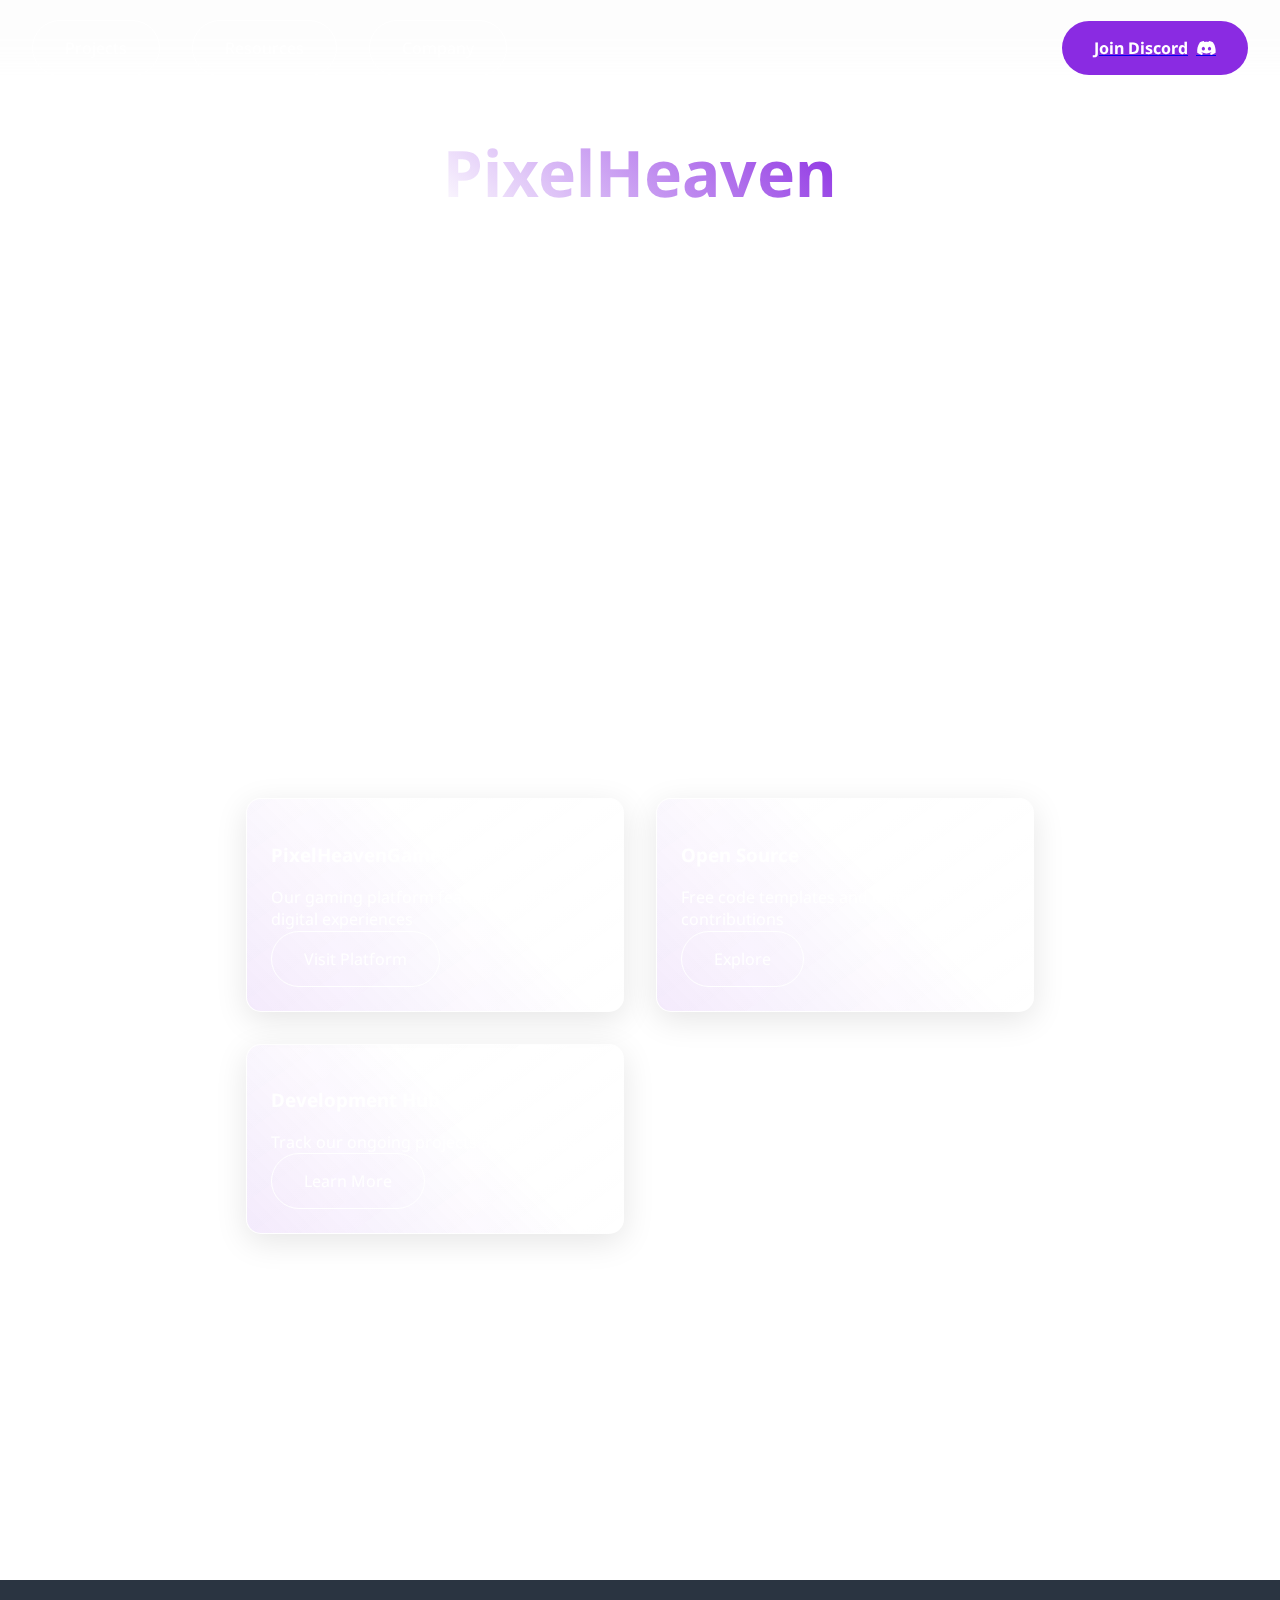
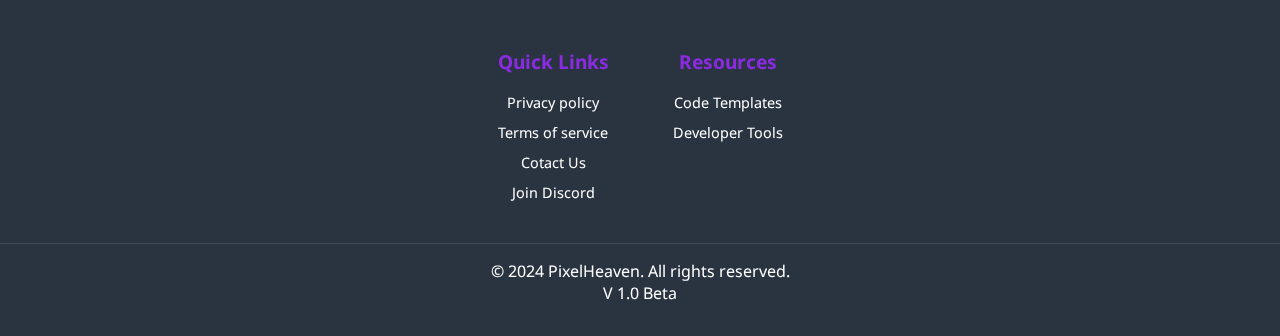
<file: index.html>
<!DOCTYPE html>
<html lang="en">
<head>
  <meta charset="UTF-8">
  <meta name="viewport" content="width=device-width, initial-scale=1.0">
  <title>PixelHeaven - Innovation Through Code</title>
  <link rel="stylesheet" href="https://cdnjs.cloudflare.com/ajax/libs/font-awesome/6.0.0/css/all.min.css">
  <style>
    @import url('https://fonts.googleapis.com/css?family=Noto Sans:700|Noto Sans:400');

    :root {
      --font: 'Noto Sans', ui-sans-serif;
      --p: 1rem;
      --h: 1.2rem;
      --white: #fff;
      --black: #000;
      --accent: #8A2BE2;
    }

    html {
      scroll-behavior: smooth;
    }

    h1, p {
      margin: 0;
      line-height: 1.4;
    }

    body {
      background-image: url("https://assets.codepen.io/9051928/gradient.png");
      background-size: 100vw;
      background-position: 0 0;
      height: 100vh;
      color: var(--white);
      font-family: var(--font);
      font-weight: 400;
      font-size: var(--p);
      margin: 0;
      position: relative;
      overflow-x: hidden;
    }

    .scroll-progress {
      position: fixed;
      top: 0;
      left: 0;
      width: 100%;
      height: 3px;
      background: linear-gradient(to right, var(--accent), var(--white));
      transform-origin: 0 50%;
      transform: scaleX(0);
      transition: transform 0.1s ease;
      z-index: 1001;
    }

    nav {
      position: fixed;
      top: 0;
      width: 100%;
      height: 6rem;
      display: flex;
      padding: 0 2rem;
      box-sizing: border-box;
      z-index: 1000;
    }

    .menu {
      position: relative;
      display: flex;
      flex-direction: row;
      justify-content: space-between;
      align-items: center;
      width: 100%;
      gap: 2rem;
      z-index: 5;
      font-size: var(--h);
    }

    .menu-items {
      display: flex;
      gap: 2rem;
      align-items: center;
    }

    .dropdown {
      position: relative;
      display: inline-block;
    }

    .dropdown-content {
      transform: translateY(10px);
      opacity: 0;
      transition: all 0.3s ease;
      pointer-events: none;
      position: absolute;
      background: rgba(225, 225, 225, 0.1);
      backdrop-filter: blur(30px);
      min-width: 200px;
      border-radius: 10px;
      padding: 1rem;
      z-index: 1;
    }

    .dropdown:hover .dropdown-content {
      transform: translateY(0);
      opacity: 1;
      pointer-events: all;
      display: block;
    }

    .dropdown-content a {
      color: var(--white);
      text-decoration: none;
      display: block;
      padding: 0.5rem;
      transition: all 0.3s ease;
    }

    .dropdown-content a:hover {
      background: var(--accent);
      border-radius: 5px;
    }

    .backdrop {
      width: 100%;
      height: 100%;
      position: absolute;
      z-index: 1;
      top: 0;
      opacity: 1;
      backdrop-filter: blur(30px);
      background: rgba(225, 225, 225, 0.05);
      mask-image: linear-gradient(rgb(0, 0, 0) 50%, rgba(0, 0, 0, 0.8) 70%, rgba(0, 0, 0, 0) 100%);
      inset: -1rem 0;
    }

    button {
      border-radius: 5rem;
      padding: 1rem 2rem;
      border: 1px solid var(--white);
      background-color: transparent;
      font-family: var(--font);
      font-size: var(--p);
      color: var(--white);
      transition: all 0.3s ease;
      cursor: pointer;
    }

    .discord-btn {
      background: var(--accent);
      border: none;
      font-weight: bold;
      display: flex;
      align-items: center;
      gap: 0.5rem;
      padding: 1rem 2rem;
      position: relative;
      overflow: hidden;
    }

    .discord-btn::before {
      content: '';
      position: absolute;
      top: 0;
      left: -100%;
      width: 100%;
      height: 100%;
      background: linear-gradient(
        120deg,
        transparent,
        rgba(255, 255, 255, 0.2),
        transparent
      );
      transition: 0.5s;
    }

    .discord-btn:hover::before {
      left: 100%;
    }

    button:hover {
      background-color: var(--accent);
      border: 1px solid var(--accent);
      transform: translateY(-2px);
    }

    main {
      min-height: 100vh;
      display: flex;
      flex-direction: column;
      align-items: center;
      justify-content: flex-start;
      padding: 8rem 2rem 250px;
      gap: 2rem;
    }

    .hero-section {
      text-align: center;
      margin-bottom: 4rem;
    }

    .hero-section h1 {
      font-size: 4rem;
      margin-bottom: 1rem;
      background: linear-gradient(45deg, var(--white), var(--accent));
      -webkit-background-clip: text;
      -webkit-text-fill-color: transparent;
      animation: gradientFlow 8s ease infinite;
    }

    @keyframes gradientFlow {
      0% { background-position: 0% 50%; }
      50% { background-position: 100% 50%; }
      100% { background-position: 0% 50%; }
    }

    .content-container {
      width: 70%;
      max-width: 1200px;
      background: rgba(255, 255, 255, 0.1);
      backdrop-filter: blur(20px);
      border-radius: 20px;
      padding: 2rem;
      margin: 2rem auto;
      transition: transform 0.3s ease, box-shadow 0.3s ease;
      animation: fadeIn 0.5s ease;
    }

    .content-container:hover {
      transform: translateY(-5px);
      box-shadow: 0 10px 30px rgba(138, 43, 226, 0.2);
    }

    @keyframes fadeIn {
      from {
        opacity: 0;
        transform: translateY(20px);
      }
      to {
        opacity: 1;
        transform: translateY(0);
      }
    }

    .projects-grid {
      display: grid;
      grid-template-columns: repeat(auto-fit, minmax(300px, 1fr));
      gap: 2rem;
      padding: 2rem;
    }

    .project-card {
      position: relative;
      overflow: hidden;
      background: linear-gradient(145deg, rgba(255, 255, 255, 0.1), rgba(255, 255, 255, 0.05));
      border: 1px solid rgba(255, 255, 255, 0.1);
      box-shadow: 0 8px 32px rgba(0, 0, 0, 0.1);
      border-radius: 15px;
      padding: 1.5rem;
      transition: transform 0.3s ease;
    }

    .project-card::after {
      content: '';
      position: absolute;
      top: 0;
      left: 0;
      width: 100%;
      height: 100%;
      background: linear-gradient(225deg, transparent 40%, rgba(138, 43, 226, 0.1));
      z-index: -1;
    }

    .project-card:hover {
      transform: translateY(-5px);
    }
      footer {
        background: rgba(31, 41, 55, 0.95);
        backdrop-filter: blur(10px);
        padding: 2rem 0;
        margin-top: auto;
        text-align: center;
        position: relative;
        width: 100%;
      }

    .footer-content {
      display: flex;
      justify-content: center;
      gap: 4rem;
      padding: 1rem;
    }

    .footer-section h3 {
      color: var(--accent);
      margin-bottom: 1rem;
      font-size: 1.2rem;
    }

    .footer-section ul {
      list-style: none;
      padding: 0;
      margin: 0;
    }

    .footer-section ul li {
      margin: 0.5rem 0;
    }

    .footer-section ul li a {
      color: var(--white);
      text-decoration: none;
      transition: color 0.3s ease;
      font-size: 0.9rem;
    }

    .footer-section ul li a:hover {
      color: var(--accent);
    }

    .footer-bottom {
      border-top: 1px solid rgba(255, 255, 255, 0.1);
      padding-top: 1rem;
      margin-top: 1rem;
    }
  </style>
</head>
<body>
<div class="scroll-progress"></div>

<nav>
  <div class="menu">
    <div class="menu-items">
      <div class="dropdown">
        <button>Projects</button>
        <div class="dropdown-content">
          <a href="PixelHeavenGames.html">PixelHeavenGames</a>
          <a href="CurrentProjects.html">Current Projects</a>
          <a href="">Project Archive</a>
          <a href="#">Development Updates</a>
        </div>
      </div>
      <div class="dropdown">
        <button>Resources</button>
        <div class="dropdown-content">
          <a href="CodeTemplates.html">Code Templates</a>
          <a href="OpenSource.html">Open Source</a>
          <a href="#">Documentation</a>
          <a href="tutorials.html">Tutorials</a>
        </div>
      </div>
      <div class="dropdown">
        <button>Company</button>
        <div class="dropdown-content">
          <a href="about-us.html">About Us</a>
          <a href="team.html">Team</a>
        </div>
      </div>
    </div>
    <a href="https://discord.gg/kKqm9AWKmj" target="_blank">
      <button class="discord-btn">
        Join Discord
        <i class="fab fa-discord"></i>
      </button>
    </a>
  </div>
  <div class="backdrop"></div>
</nav>

<main>
  <div class="hero-section">
    <h1>PixelHeaven</h1>
    <p>Crafting Digital Excellence</p>
  </div>

  <div class="content-container">
    <h2>About PixelHeaven</h2>
    <p>We're a dynamic tech company focused on creating innovative digital solutions. From game development to open source contributions, we're committed to pushing the boundaries of what's possible.</p>
  </div>

  <div class="content-container">
    <h2>Our Initiatives</h2>
    <div class="projects-grid">
      <div class="project-card">
        <h3>PixelHeavenGames</h3>
        <p>Our gaming platform featuring curated digital experiences</p>
        <a href="pixelheavengames.html"><button>Visit Platform</button></a>
      </div>
      <div class="project-card">
        <h3>Open Source</h3>
        <p>Free code templates and community contributions</p>
        <button>Explore</button>
      </div>
      <div class="project-card">
        <h3>Development Hub</h3>
        <p>Track our ongoing projects and updates</p>
        <button>Learn More</button>
      </div>
    </div>
  </div>
</main>

<footer>
  <div class="footer-content">
    <div class="footer-section">
      <h3>Quick Links</h3>
      <ul>
        <li><a href="Privacy policy, 2, 2025.pdf">Privacy policy</a></li>
        <li><a href="...">Terms of service</a></li>
        <li><a href="contact.html">Cotact Us</a></li>
        <li><a href="https://discord.gg/kKqm9AWKmj">Join Discord</a></li>
      </ul>
    </div>
    <div class="footer-section">
      <h3>Resources</h3>
      <ul>
        <li><a href="#">Code Templates</a></li>
        <li><a href="#">Developer Tools</a></li>
        <li><a href="#"></a></li>
      </ul>
    </div>
  </div>
  <div class="footer-bottom">
    <p>© 2024 PixelHeaven. All rights reserved.</p>
    <p>V 1.0 Beta</p>
  </div>
</footer>

<script>
window.addEventListener('scroll', () => {
  const scrollProgress = document.querySelector('.scroll-progress');
  const scrollPx = document.documentElement.scrollTop;
  const winHeightPx = document.documentElement.scrollHeight - document.documentElement.clientHeight;
  const scrolled = `${scrollPx / winHeightPx * 100}%`;
  
  scrollProgress.style.transform = `scaleX(${scrollPx / winHeightPx})`;
});
</script>

</body>
</html>
</file>
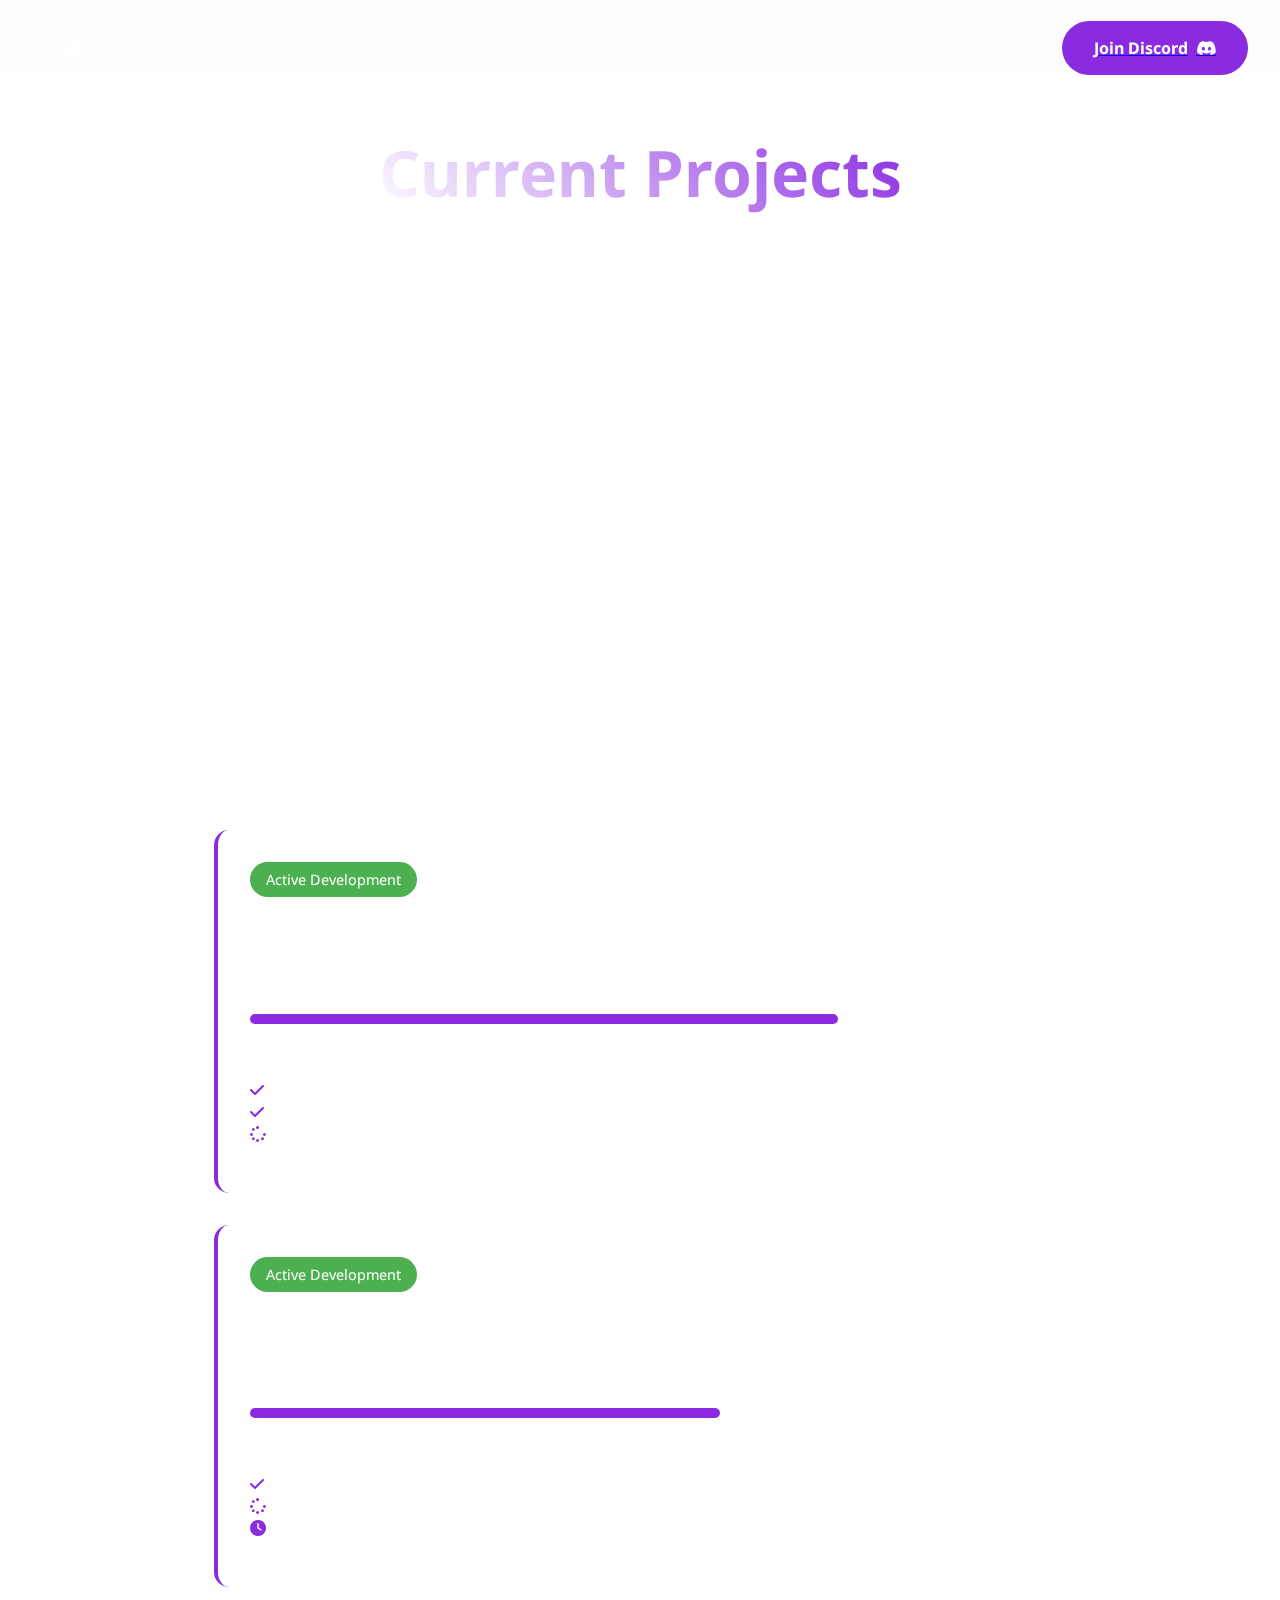
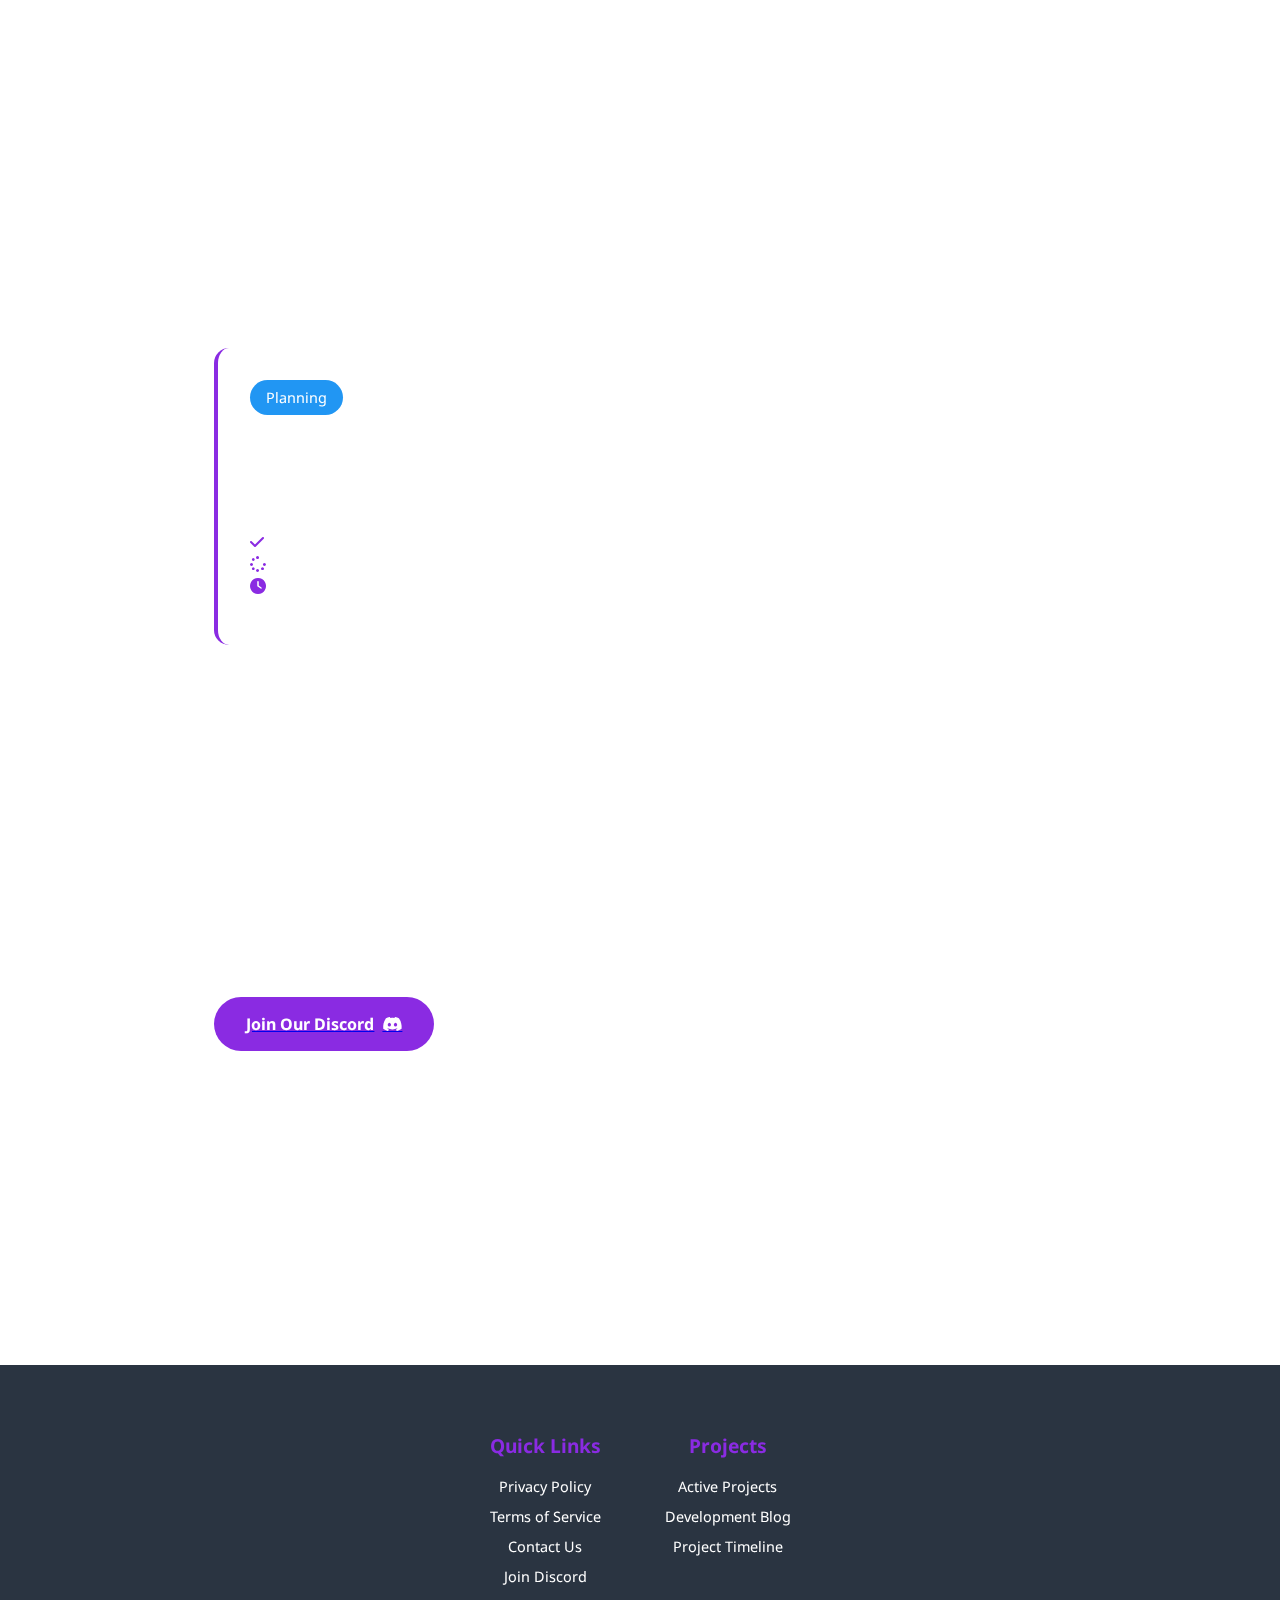
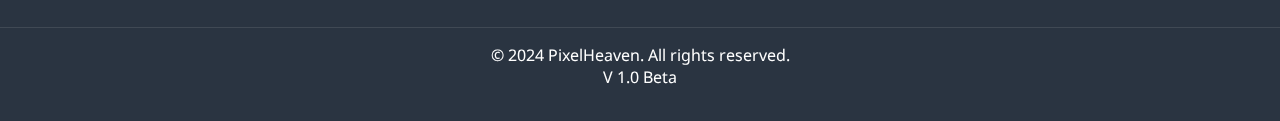
<file: currentProjects.html>
<!DOCTYPE html>
<html lang="en">
<head>
  <meta charset="UTF-8">
  <meta name="viewport" content="width=device-width, initial-scale=1.0">
  <title>Current Projects - PixelHeaven</title>
  <link rel="stylesheet" href="https://cdnjs.cloudflare.com/ajax/libs/font-awesome/6.0.0/css/all.min.css">
  <style>
    @import url('https://fonts.googleapis.com/css?family=Noto Sans:700|Noto Sans:400');

    :root {
      --font: 'Noto Sans', ui-sans-serif;
      --p: 1rem;
      --h: 1.2rem;
      --white: #fff;
      --black: #000;
      --accent: #8A2BE2;
    }

    html {
      scroll-behavior: smooth;
    }

    h1, p {
      margin: 0;
      line-height: 1.4;
    }

    body {
      background-image: url("https://assets.codepen.io/9051928/gradient.png");
      background-size: 100vw;
      background-position: 0 0;
      height: 100vh;
      color: var(--white);
      font-family: var(--font);
      font-weight: 400;
      font-size: var(--p);
      margin: 0;
      position: relative;
      overflow-x: hidden;
    }

    .scroll-progress {
      position: fixed;
      top: 0;
      left: 0;
      width: 100%;
      height: 3px;
      background: linear-gradient(to right, var(--accent), var(--white));
      transform-origin: 0 50%;
      transform: scaleX(0);
      transition: transform 0.1s ease;
      z-index: 1001;
    }

    nav {
      position: fixed;
      top: 0;
      width: 100%;
      height: 6rem;
      display: flex;
      padding: 0 2rem;
      box-sizing: border-box;
      z-index: 1000;
    }

    .menu {
      position: relative;
      display: flex;
      flex-direction: row;
      justify-content: space-between;
      align-items: center;
      width: 100%;
      gap: 2rem;
      z-index: 5;
      font-size: var(--h);
    }

    .menu-items {
      display: flex;
      gap: 2rem;
      align-items: center;
    }

    .dropdown {
      position: relative;
      display: inline-block;
    }

    .dropdown-content {
      transform: translateY(10px);
      opacity: 0;
      transition: all 0.3s ease;
      pointer-events: none;
      position: absolute;
      background: rgba(225, 225, 225, 0.1);
      backdrop-filter: blur(30px);
      min-width: 200px;
      border-radius: 10px;
      padding: 1rem;
      z-index: 1;
    }

    .dropdown:hover .dropdown-content {
      transform: translateY(0);
      opacity: 1;
      pointer-events: all;
      display: block;
    }

    .dropdown-content a {
      color: var(--white);
      text-decoration: none;
      display: block;
      padding: 0.5rem;
      transition: all 0.3s ease;
    }

    .dropdown-content a:hover {
      background: var(--accent);
      border-radius: 5px;
    }

    .backdrop {
      width: 100%;
      height: 100%;
      position: absolute;
      z-index: 1;
      top: 0;
      opacity: 1;
      backdrop-filter: blur(30px);
      background: rgba(225, 225, 225, 0.05);
      mask-image: linear-gradient(rgb(0, 0, 0) 50%, rgba(0, 0, 0, 0.8) 70%, rgba(0, 0, 0, 0) 100%);
      inset: -1rem 0;
    }

    button {
      border-radius: 5rem;
      padding: 1rem 2rem;
      border: 1px solid var(--white);
      background-color: transparent;
      font-family: var(--font);
      font-size: var(--p);
      color: var(--white);
      transition: all 0.3s ease;
      cursor: pointer;
    }

    .discord-btn {
      background: var(--accent);
      border: none;
      font-weight: bold;
      display: flex;
      align-items: center;
      gap: 0.5rem;
      padding: 1rem 2rem;
      position: relative;
      overflow: hidden;
    }

    .discord-btn::before {
      content: '';
      position: absolute;
      top: 0;
      left: -100%;
      width: 100%;
      height: 100%;
      background: linear-gradient(
        120deg,
        transparent,
        rgba(255, 255, 255, 0.2),
        transparent
      );
      transition: 0.5s;
    }

    .discord-btn:hover::before {
      left: 100%;
    }

    button:hover {
      background-color: var(--accent);
      border: 1px solid var(--accent);
      transform: translateY(-2px);
    }

    main {
      min-height: 100vh;
      display: flex;
      flex-direction: column;
      align-items: center;
      justify-content: flex-start;
      padding: 8rem 2rem 250px;
      gap: 2rem;
    }

    .hero-section {
      text-align: center;
      margin-bottom: 4rem;
    }

    .hero-section h1 {
      font-size: 4rem;
      margin-bottom: 1rem;
      background: linear-gradient(45deg, var(--white), var(--accent));
      -webkit-background-clip: text;
      -webkit-text-fill-color: transparent;
      animation: gradientFlow 8s ease infinite;
    }

    @keyframes gradientFlow {
      0% { background-position: 0% 50%; }
      50% { background-position: 100% 50%; }
      100% { background-position: 0% 50%; }
    }

    .content-container {
      width: 70%;
      max-width: 1200px;
      background: rgba(255, 255, 255, 0.1);
      backdrop-filter: blur(20px);
      border-radius: 20px;
      padding: 2rem;
      margin: 2rem auto;
      transition: transform 0.3s ease, box-shadow 0.3s ease;
      animation: fadeIn 0.5s ease;
    }

    .content-container:hover {
      transform: translateY(-5px);
      box-shadow: 0 10px 30px rgba(138, 43, 226, 0.2);
    }

    .timeline {
      position: relative;
      padding: 2rem 0;
    }

    .timeline-item {
      background: rgba(255, 255, 255, 0.1);
      border-radius: 15px;
      padding: 2rem;
      margin: 2rem 0;
      position: relative;
      border-left: 4px solid var(--accent);
    }

    .project-status {
      display: inline-block;
      padding: 0.5rem 1rem;
      border-radius: 20px;
      font-size: 0.9rem;
      margin-bottom: 1rem;
    }

    .status-active {
      background: #4CAF50;
    }

    .status-planning {
      background: #2196F3;
    }

    .progress-bar {
      width: 100%;
      height: 10px;
      background: rgba(255, 255, 255, 0.1);
      border-radius: 5px;
      margin: 1rem 0;
    }

    .progress-fill {
      height: 100%;
      background: var(--accent);
      border-radius: 5px;
      transition: width 0.3s ease;
    }

    footer {
      background: rgba(31, 41, 55, 0.95);
      backdrop-filter: blur(10px);
      padding: 2rem 0;
      margin-top: auto;
      text-align: center;
      position: relative;
      width: 100%;
    }

    .footer-content {
      display: flex;
      justify-content: center;
      gap: 4rem;
      padding: 1rem;
    }

    .footer-section h3 {
      color: var(--accent);
      margin-bottom: 1rem;
      font-size: 1.2rem;
    }

    .footer-section ul {
      list-style: none;
      padding: 0;
      margin: 0;
    }

    .footer-section ul li {
      margin: 0.5rem 0;
    }

    .footer-section ul li a {
      color: var(--white);
      text-decoration: none;
      transition: color 0.3s ease;
      font-size: 0.9rem;
    }

    .footer-section ul li a:hover {
      color: var(--accent);
    }

    .footer-bottom {
      border-top: 1px solid rgba(255, 255, 255, 0.1);
      padding-top: 1rem;
      margin-top: 1rem;
    }
  </style>
</head>
<body>
<div class="scroll-progress"></div>

<nav>
  <div class="menu">
    <div class="menu-items">
      <a href="index.html" style="text-decoration: none;">
        <button style="margin-right: 2rem;">
          <i class="fas fa-home"></i> Home
        </button>
      </a>
      <div class="dropdown">
        <button>Projects</button>
        <div class="dropdown-content">
          <a href="PixelHeavenGames.html">PixelHeavenGames</a>
          <a href="CurrentProjects.html">Current Projects</a>
          <a href="#">Project Archive</a>
          <a href="#">Development Updates</a>
        </div>
      </div>
      <div class="dropdown">
        <button>Resources</button>
        <div class="dropdown-content">
          <a href="#">Code Templates</a>
          <a href="#">Open Source</a>
          <a href="#">Documentation</a>
          <a href="#">Tutorials</a>
        </div>
      </div>
      <div class="dropdown">
        <button>Company</button>
        <div class="dropdown-content">
          <a href="#">About Us</a>
          <a href="#">Development Blog</a>
          <a href="#">Team</a>
          <a href="#">Careers</a>
        </div>
      </div>
    </div>
    <a href="https://discord.gg/kKqm9AWKmj" target="_blank">
      <button class="discord-btn">
        Join Discord
        <i class="fab fa-discord"></i>
      </button>
    </a>
  </div>
  <div class="backdrop"></div>
</nav>

<main>
  <div class="hero-section">
    <h1>Current Projects</h1>
    <p>Tracking Our Active Developments</p>
  </div>

  <div class="content-container">
    <h2>Project Overview</h2>
    <p>Here's what we're currently working on at PixelHeaven. Our projects range from game development to platform improvements and community initiatives.</p>
  </div>

  <div class="content-container">
    <h2>Active Development</h2>
    <div class="timeline">
      <div class="timeline-item">
        <span class="project-status status-active">Active Development</span>
        <h3>Project Nebula</h3>
        <p>A space exploration game with procedurally generated worlds and dynamic storytelling.</p>
        <div class="progress-bar">
          <div class="progress-fill" style="width: 75%"></div>
        </div>
        <p>Progress: 75% Complete</p>
        <ul style="list-style-type: none; padding: 0;">
          <li><i class="fas fa-check" style="color: var(--accent);"></i> Core gameplay mechanics</li>
          <li><i class="fas fa-check" style="color: var(--accent);"></i> World generation system</li>
          <li><i class="fas fa-spinner" style="color: var(--accent);"></i> Story implementation</li>
        </ul>
      </div>

      <div class="timeline-item">
        <span class="project-status status-active">Active Development</span>
        <h3>PixelHeaven Platform 2.0</h3>
        <p>Major platform update focusing on enhanced user experience and social features.</p>
        <div class="progress-bar">
          <div class="progress-fill" style="width: 60%"></div>
        </div>
        <p>Progress: 60% Complete</p>
        <ul style="list-style-type: none; padding: 0;">
          <li><i class="fas fa-check" style="color: var(--accent);"></i> New UI design</li>
          <li><i class="fas fa-spinner" style="color: var(--accent);"></i> Social hub implementation</li>
          <li><i class="fas fa-clock" style="color: var(--accent);"></i> Cross-platform integration</li>
        </ul>
      </div>
    </div>
  </div>

  <div class="content-container">
    <h2>Planning Phase</h2>
    <div class="timeline">
      <div class="timeline-item">
        <span class="project-status status-planning">Planning</span>
        <h3>Project Phoenix</h3>
        <p>Next-generation multiplayer battle arena with dynamic environments.</p>
        <ul style="list-style-type: none; padding: 0;">
          <li><i class="fas fa-check" style="color: var(--accent);"></i> Concept development</li>
          <li><i class="fas fa-spinner" style="color: var(--accent);"></i> Technical planning</li>
          <li><i class="fas fa-clock" style="color: var(--accent);"></i> Team assembly</li>
        </ul>
      </div>
    </div>
  </div>

  <div class="content-container">
    <h2>Get Involved</h2>
    <p>Want to contribute to our projects or provide feedback? Join our community!</p>
    <div style="text-align: center; margin-top: 2rem;">
      <a href="https://discord.gg/kKqm9AWKmj" target="_blank">
        <button class="discord-btn">
          Join Our Discord
          <i class="fab fa-discord"></i>
        </button>
      </a>
    </div>
  </div>
</main>

<footer>
  <div class="footer-content">
    <div class="footer-section">
      <h3>Quick Links</h3>
      <ul>
        <li><a href="#">Privacy Policy</a></li>
        <li><a href="#">Terms of Service</a></li>
        <li><a href="#">Contact Us</a></li>
        <li><a href="#">Join Discord</a></li>
      </ul>
    </div>
    <div class="footer-section">
      <h3>Projects</h3>
      <ul>
        <li><a href="#">Active Projects</a></li>
        <li><a href="#">Development Blog</a></li>
        <li><a href="#">Project Timeline</a></li>
      </ul>
    </div>
  </div>
  <div class="footer-bottom">
    <p>© 2024 PixelHeaven. All rights reserved.</p>
    <p>V 1.0 Beta</p>
  </div>
</footer>

<script>
window.addEventListener('scroll', () => {
  const scrollProgress = document.querySelector('.scroll-progress');
  const scrollPx = document.documentElement.scrollTop;
  const winHeightPx = document.documentElement.scrollHeight - document.documentElement.clientHeight;
  const scrolled = `${scrollPx / winHeightPx * 100}%`;
  
  scrollProgress.style.transform = `scaleX(${scrollPx / winHeightPx})`;
});
</script>

</body>
</html>
</file>
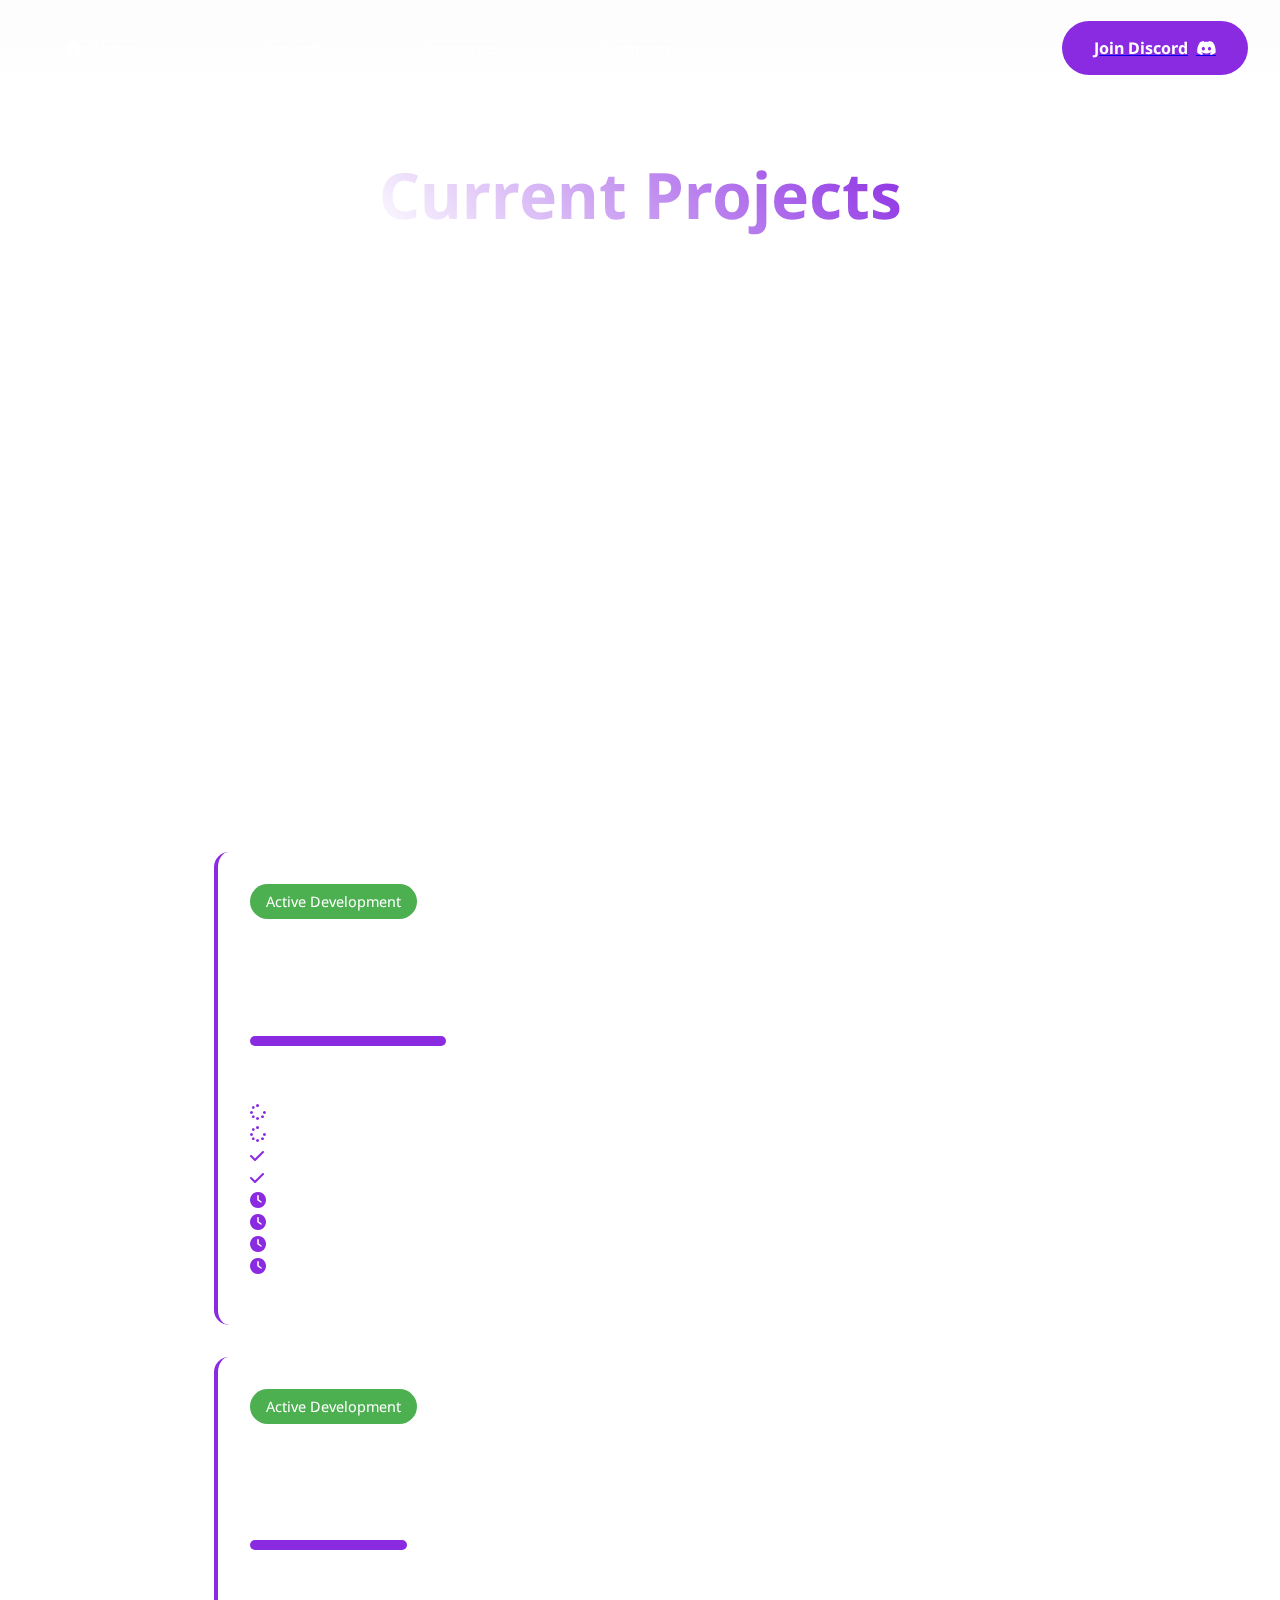
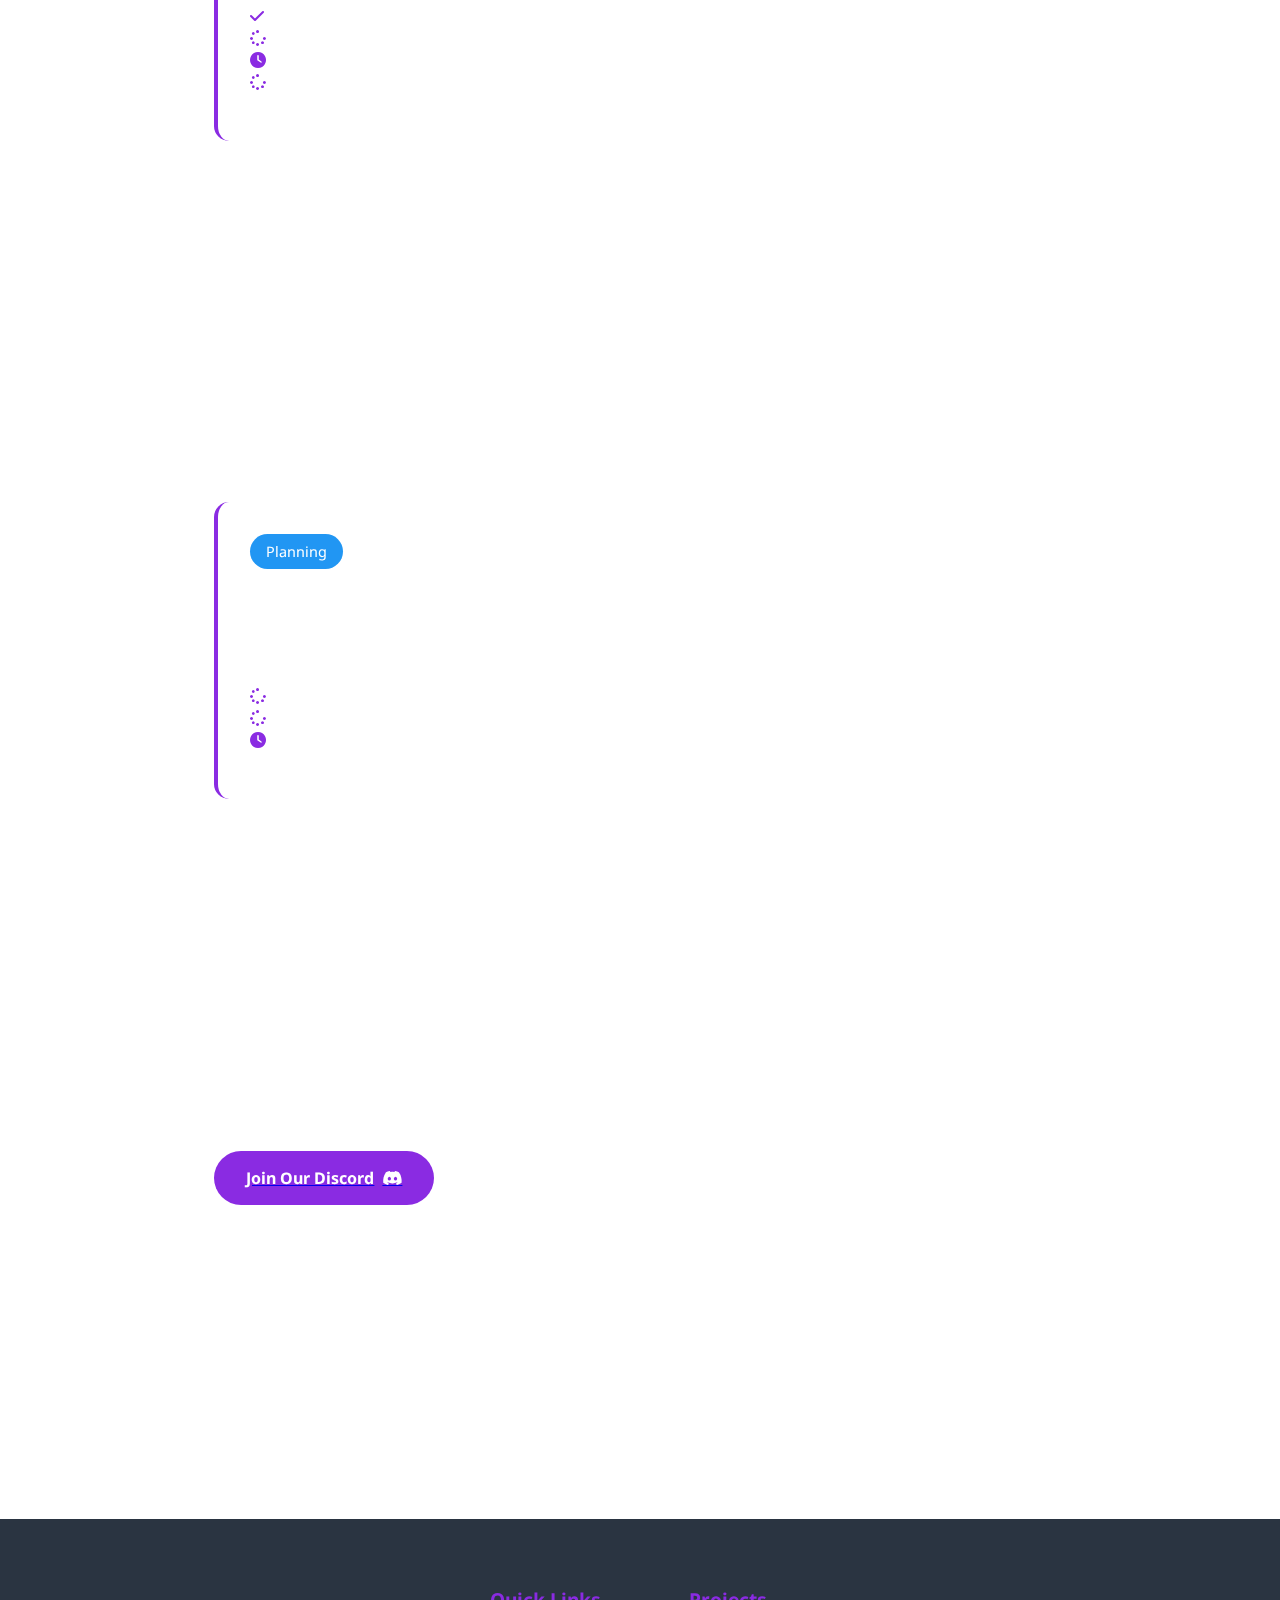
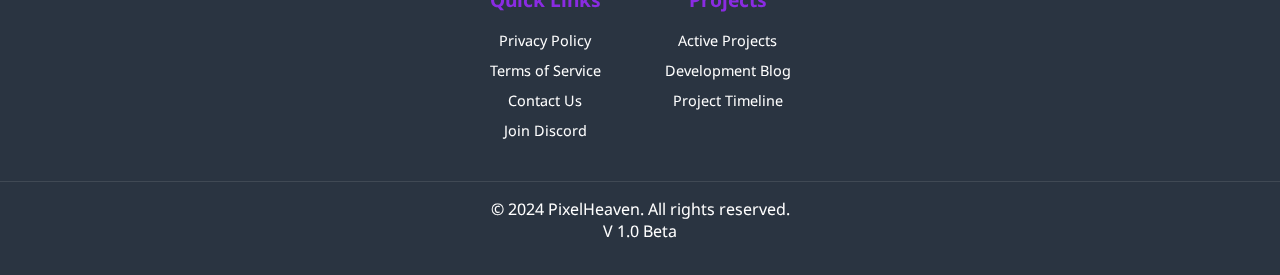
<file: currentprojects.html>
.<!DOCTYPE html>
<html lang="en">
<head>
  <meta charset="UTF-8">
  <meta name="viewport" content="width=device-width, initial-scale=1.0">
  <title>Current Projects - PixelHeaven</title>
  <link rel="stylesheet" href="https://cdnjs.cloudflare.com/ajax/libs/font-awesome/6.0.0/css/all.min.css">
  <style>
    @import url('https://fonts.googleapis.com/css?family=Noto Sans:700|Noto Sans:400');

    :root {
      --font: 'Noto Sans', ui-sans-serif;
      --p: 1rem;
      --h: 1.2rem;
      --white: #fff;
      --black: #000;
      --accent: #8A2BE2;
    }

    html {
      scroll-behavior: smooth;
    }

    h1, p {
      margin: 0;
      line-height: 1.4;
    }

    body {
      background-image: url("https://assets.codepen.io/9051928/gradient.png");
      background-size: 100vw;
      background-position: 0 0;
      height: 100vh;
      color: var(--white);
      font-family: var(--font);
      font-weight: 400;
      font-size: var(--p);
      margin: 0;
      position: relative;
      overflow-x: hidden;
    }

    .scroll-progress {
      position: fixed;
      top: 0;
      left: 0;
      width: 100%;
      height: 3px;
      background: linear-gradient(to right, var(--accent), var(--white));
      transform-origin: 0 50%;
      transform: scaleX(0);
      transition: transform 0.1s ease;
      z-index: 1001;
    }

    nav {
      position: fixed;
      top: 0;
      width: 100%;
      height: 6rem;
      display: flex;
      padding: 0 2rem;
      box-sizing: border-box;
      z-index: 1000;
    }

    .menu {
      position: relative;
      display: flex;
      flex-direction: row;
      justify-content: space-between;
      align-items: center;
      width: 100%;
      gap: 2rem;
      z-index: 5;
      font-size: var(--h);
    }

    .menu-items {
      display: flex;
      gap: 2rem;
      align-items: center;
    }

    .dropdown {
      position: relative;
      display: inline-block;
    }

    .dropdown-content {
      transform: translateY(10px);
      opacity: 0;
      transition: all 0.3s ease;
      pointer-events: none;
      position: absolute;
      background: rgba(225, 225, 225, 0.1);
      backdrop-filter: blur(30px);
      min-width: 200px;
      border-radius: 10px;
      padding: 1rem;
      z-index: 1;
    }

    .dropdown:hover .dropdown-content {
      transform: translateY(0);
      opacity: 1;
      pointer-events: all;
      display: block;
    }

    .dropdown-content a {
      color: var(--white);
      text-decoration: none;
      display: block;
      padding: 0.5rem;
      transition: all 0.3s ease;
    }

    .dropdown-content a:hover {
      background: var(--accent);
      border-radius: 5px;
    }

    .backdrop {
      width: 100%;
      height: 100%;
      position: absolute;
      z-index: 1;
      top: 0;
      opacity: 1;
      backdrop-filter: blur(30px);
      background: rgba(225, 225, 225, 0.05);
      mask-image: linear-gradient(rgb(0, 0, 0) 50%, rgba(0, 0, 0, 0.8) 70%, rgba(0, 0, 0, 0) 100%);
      inset: -1rem 0;
    }

    button {
      border-radius: 5rem;
      padding: 1rem 2rem;
      border: 1px solid var(--white);
      background-color: transparent;
      font-family: var(--font);
      font-size: var(--p);
      color: var(--white);
      transition: all 0.3s ease;
      cursor: pointer;
    }

    .discord-btn {
      background: var(--accent);
      border: none;
      font-weight: bold;
      display: flex;
      align-items: center;
      gap: 0.5rem;
      padding: 1rem 2rem;
      position: relative;
      overflow: hidden;
    }

    .discord-btn::before {
      content: '';
      position: absolute;
      top: 0;
      left: -100%;
      width: 100%;
      height: 100%;
      background: linear-gradient(
        120deg,
        transparent,
        rgba(255, 255, 255, 0.2),
        transparent
      );
      transition: 0.5s;
    }

    .discord-btn:hover::before {
      left: 100%;
    }

    button:hover {
      background-color: var(--accent);
      border: 1px solid var(--accent);
      transform: translateY(-2px);
    }

    main {
      min-height: 100vh;
      display: flex;
      flex-direction: column;
      align-items: center;
      justify-content: flex-start;
      padding: 8rem 2rem 250px;
      gap: 2rem;
    }

    .hero-section {
      text-align: center;
      margin-bottom: 4rem;
    }

    .hero-section h1 {
      font-size: 4rem;
      margin-bottom: 1rem;
      background: linear-gradient(45deg, var(--white), var(--accent));
      -webkit-background-clip: text;
      -webkit-text-fill-color: transparent;
      animation: gradientFlow 8s ease infinite;
    }

    @keyframes gradientFlow {
      0% { background-position: 0% 50%; }
      50% { background-position: 100% 50%; }
      100% { background-position: 0% 50%; }
    }

    .content-container {
      width: 70%;
      max-width: 1200px;
      background: rgba(255, 255, 255, 0.1);
      backdrop-filter: blur(20px);
      border-radius: 20px;
      padding: 2rem;
      margin: 2rem auto;
      transition: transform 0.3s ease, box-shadow 0.3s ease;
      animation: fadeIn 0.5s ease;
    }

    .content-container:hover {
      transform: translateY(-5px);
      box-shadow: 0 10px 30px rgba(138, 43, 226, 0.2);
    }

    .timeline {
      position: relative;
      padding: 2rem 0;
    }

    .timeline-item {
      background: rgba(255, 255, 255, 0.1);
      border-radius: 15px;
      padding: 2rem;
      margin: 2rem 0;
      position: relative;
      border-left: 4px solid var(--accent);
    }

    .project-status {
      display: inline-block;
      padding: 0.5rem 1rem;
      border-radius: 20px;
      font-size: 0.9rem;
      margin-bottom: 1rem;
    }

    .status-active {
      background: #4CAF50;
    }

    .status-planning {
      background: #2196F3;
    }

    .progress-bar {
      width: 100%;
      height: 10px;
      background: rgba(255, 255, 255, 0.1);
      border-radius: 5px;
      margin: 1rem 0;
    }

    .progress-fill {
      height: 100%;
      background: var(--accent);
      border-radius: 5px;
      transition: width 0.3s ease;
    }

    footer {
      background: rgba(31, 41, 55, 0.95);
      backdrop-filter: blur(10px);
      padding: 2rem 0;
      margin-top: auto;
      text-align: center;
      position: relative;
      width: 100%;
    }

    .footer-content {
      display: flex;
      justify-content: center;
      gap: 4rem;
      padding: 1rem;
    }

    .footer-section h3 {
      color: var(--accent);
      margin-bottom: 1rem;
      font-size: 1.2rem;
    }

    .footer-section ul {
      list-style: none;
      padding: 0;
      margin: 0;
    }

    .footer-section ul li {
      margin: 0.5rem 0;
    }

    .footer-section ul li a {
      color: var(--white);
      text-decoration: none;
      transition: color 0.3s ease;
      font-size: 0.9rem;
    }

    .footer-section ul li a:hover {
      color: var(--accent);
    }

    .footer-bottom {
      border-top: 1px solid rgba(255, 255, 255, 0.1);
      padding-top: 1rem;
      margin-top: 1rem;
    }
  </style>
</head>
<body>
<div class="scroll-progress"></div>

<nav>
  <div class="menu">
    <div class="menu-items">
      <a href="index.html" style="text-decoration: none;">
        <button style="margin-right: 2rem;">
          <i class="fas fa-home"></i> Home
        </button>
      </a>
      <div class="dropdown">
        <button>Projects</button>
        <div class="dropdown-content">
          <a href="pixelheavengames.html">PixelHeavenGames</a>
          <a href="currentprojects.html">Current Projects</a>
          <a href="#">Project Archive</a>
          <a href="#">Development Updates</a>
        </div>
      </div>
      <div class="dropdown">
        <button>Resources</button>
        <div class="dropdown-content">
          <a href="#">Code Templates</a>
          <a href="#">Open Source</a>
          <a href="#">Documentation</a>
          <a href="#">Tutorials</a>
        </div>
      </div>
      <div class="dropdown">
        <button>Company</button>
        <div class="dropdown-content">
          <a href="#">About Us</a>
          <a href="#">Development Blog</a>
          <a href="#">Team</a>
          <a href="#">Careers</a>
        </div>
      </div>
    </div>
    <a href="https://discord.gg/kKqm9AWKmj" target="_blank">
      <button class="discord-btn">
        Join Discord
        <i class="fab fa-discord"></i>
      </button>
    </a>
  </div>
  <div class="backdrop"></div>
</nav>

<main>
  <div class="hero-section">
    <h1>Current Projects</h1>
    <p>Tracking Our Active Developments</p>
  </div>

  <div class="content-container">
    <h2>Project Overview</h2>
    <p>Here's what we're currently working on at PixelHeaven. Our projects range from game development to platform improvements and community initiatives.</p>
  </div>

  <div class="content-container">
    <h2>Active Development</h2>
    <div class="timeline">
      <div class="timeline-item">
        <span class="project-status status-active">Active Development</span>
        <h3>PixelHeavenGames</h3>
        <p>Next genration online ads free mini game site.</p>
        <div class="progress-bar">
          <div class="progress-fill" style="width: 25%"></div>
        </div>
        <p>Progress: 25% Complete</p>
        <ul style="list-style-type: none; padding: 0;">
          <li><i class="fas fa-spinner" style="color: var(--accent);"></i> Sites style</li>
          <li><i class="fas fa-spinner" style="color: var(--accent);"></i> Games</li>
          <li><i class="fas fa-check" style="color: var(--accent);"></i> Site build</li>
          <li><i class="fas fa-check" style="color: var(--accent);"></i> Team</li>
          <li><i class="fas fa-clock" style="color: var(--accent);"></i> Animations</li>
          <li><i class="fas fa-clock" style="color: var(--accent);"></i> Achievement System</li>
          <li><i class="fas fa-clock" style="color: var(--accent);"></i> Social Integration</li>
          <li><i class="fas fa-clock" style="color: var(--accent);"></i> Cross-Platform Play</li>
        </ul>
      </div>

      <div class="timeline-item">
        <span class="project-status status-active">Active Development</span>
        <h3>PixelHeaven Platform 2.0</h3>
        <p>Major platform update focusing on enhanced user experience and social features.</p>
        <div class="progress-bar">
          <div class="progress-fill" style="width: 20%"></div>
        </div>
        <p>Progress: 20% Complete</p>
        <ul style="list-style-type: none; padding: 0;">
          <li><i class="fas fa-check" style="color: var(--accent);"></i> New UI design</li>
          <li><i class="fas fa-spinner" style="color: var(--accent);"></i> Social hub implementation</li>
          <li><i class="fas fa-clock" style="color: var(--accent);"></i> Cross-platform integration</li>
          <li><i class="fas fa-spinner" style="color: var(--accent);"></i> Bugs</li>
        </ul>
      </div>
    </div>
  </div>

  <div class="content-container">
    <h2>Planning Phase</h2>
    <div class="timeline">
      <div class="timeline-item">
        <span class="project-status status-planning">Planning</span>
        <h3>Chat Platform</h3>
        <p>A new platfom for chat aplications and new servers.</p>
        <ul style="list-style-type: none; padding: 0;">
          <li><i class="fas fa-spinner" style="color: var(--accent);"></i> Concept development</li>
          <li><i class="fas fa-spinner" style="color: var(--accent);"></i> Technical planning</li>
          <li><i class="fas fa-clock" style="color: var(--accent);"></i> Team assembly</li>
        </ul>
      </div>
    </div>
  </div>

  <div class="content-container">
    <h2>Get Involved</h2>
    <p>Want to contribute to our projects or provide feedback? Join our community!</p>
    <div style="text-align: center; margin-top: 2rem;">
      <a href="https://discord.gg/kKqm9AWKmj" target="_blank">
        <button class="discord-btn">
          Join Our Discord
          <i class="fab fa-discord"></i>
        </button>
      </a>
    </div>
  </div>
</main>

<footer>
  <div class="footer-content">
    <div class="footer-section">
      <h3>Quick Links</h3>
      <ul>
        <li><a href="Privacy policy, 2, 2025.pdf">Privacy Policy</a></li>
        <li><a href="#">Terms of Service</a></li>
        <li><a href="#">Contact Us</a></li>
        <li><a href="#">Join Discord</a></li>
      </ul>
    </div>
    <div class="footer-section">
      <h3>Projects</h3>
      <ul>
        <li><a href="#">Active Projects</a></li>
        <li><a href="#">Development Blog</a></li>
        <li><a href="#">Project Timeline</a></li>
      </ul>
    </div>
  </div>
  <div class="footer-bottom">
    <p>© 2024 PixelHeaven. All rights reserved.</p>
    <p>V 1.0 Beta</p>
  </div>
</footer>

<script>
window.addEventListener('scroll', () => {
  const scrollProgress = document.querySelector('.scroll-progress');
  const scrollPx = document.documentElement.scrollTop;
  const winHeightPx = document.documentElement.scrollHeight - document.documentElement.clientHeight;
  const scrolled = `${scrollPx / winHeightPx * 100}%`;
  
  scrollProgress.style.transform = `scaleX(${scrollPx / winHeightPx})`;
});
</script>

</body>
</html>
</file>
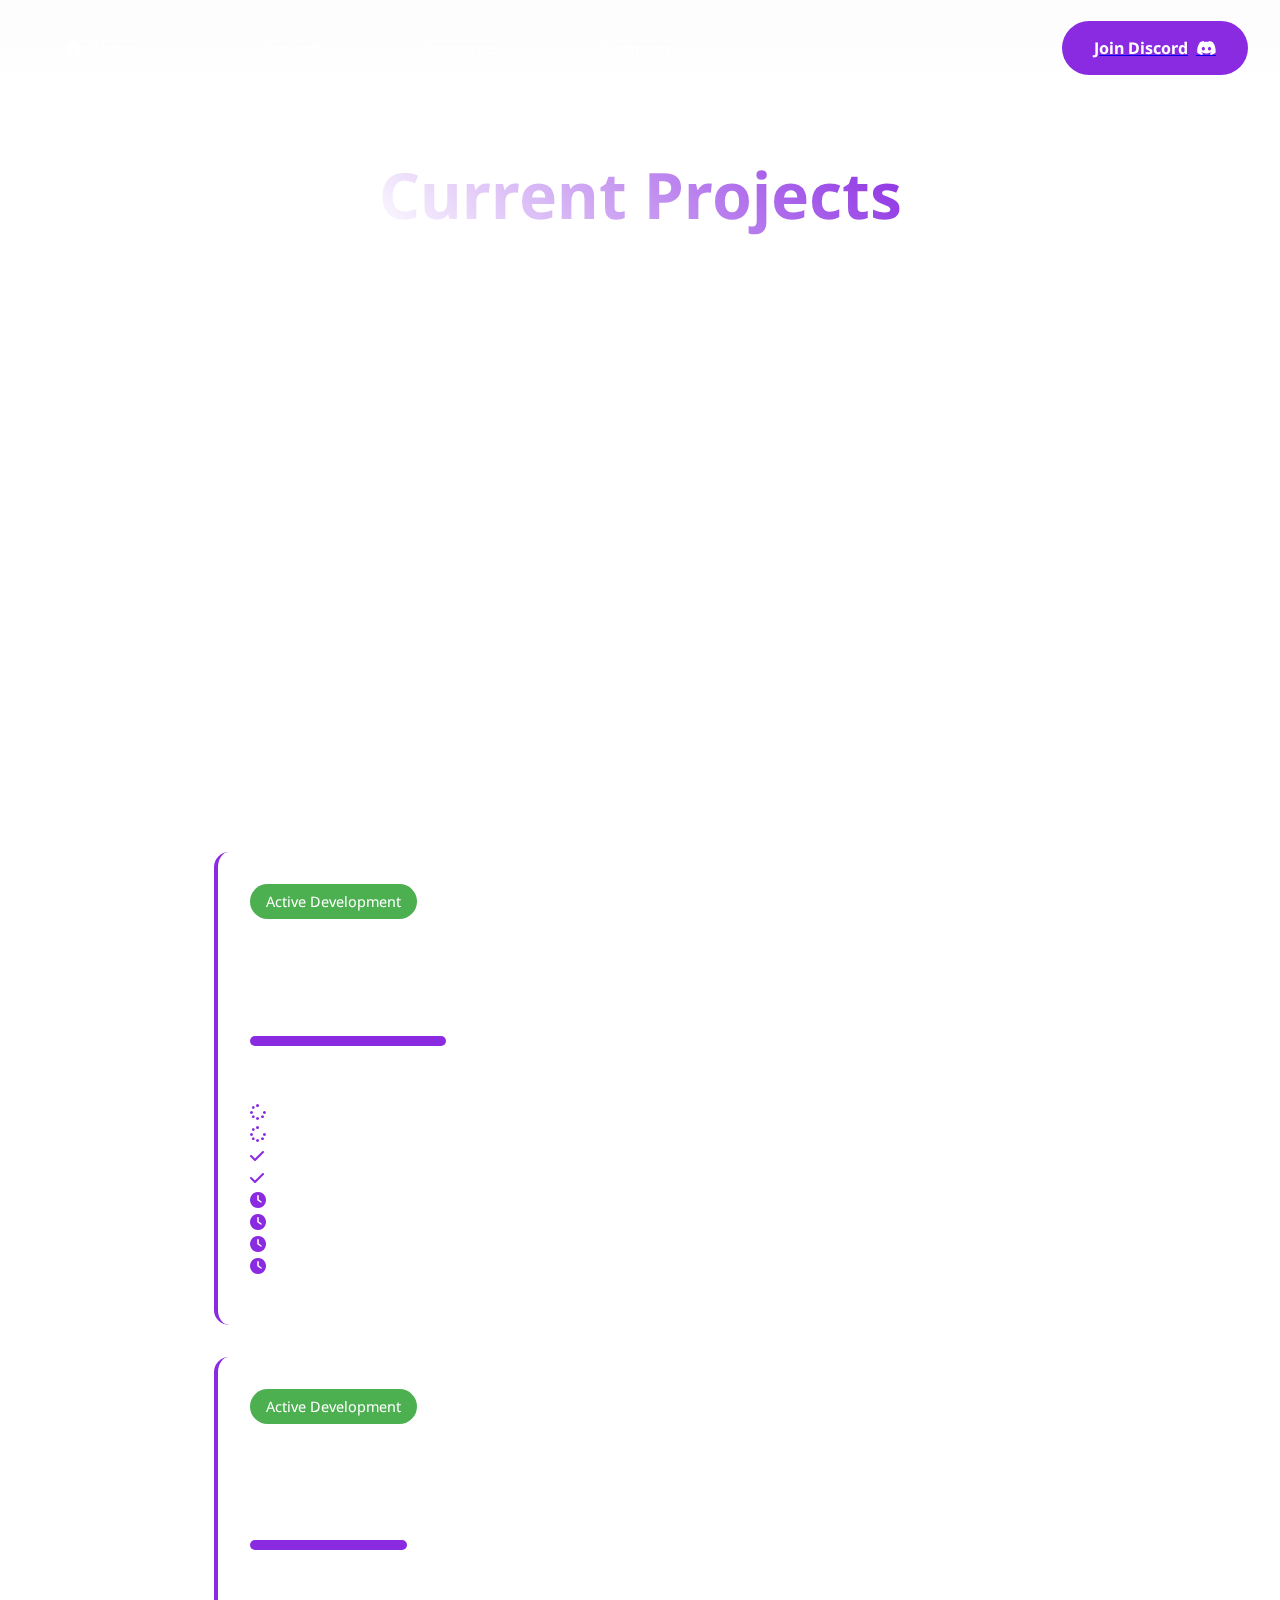
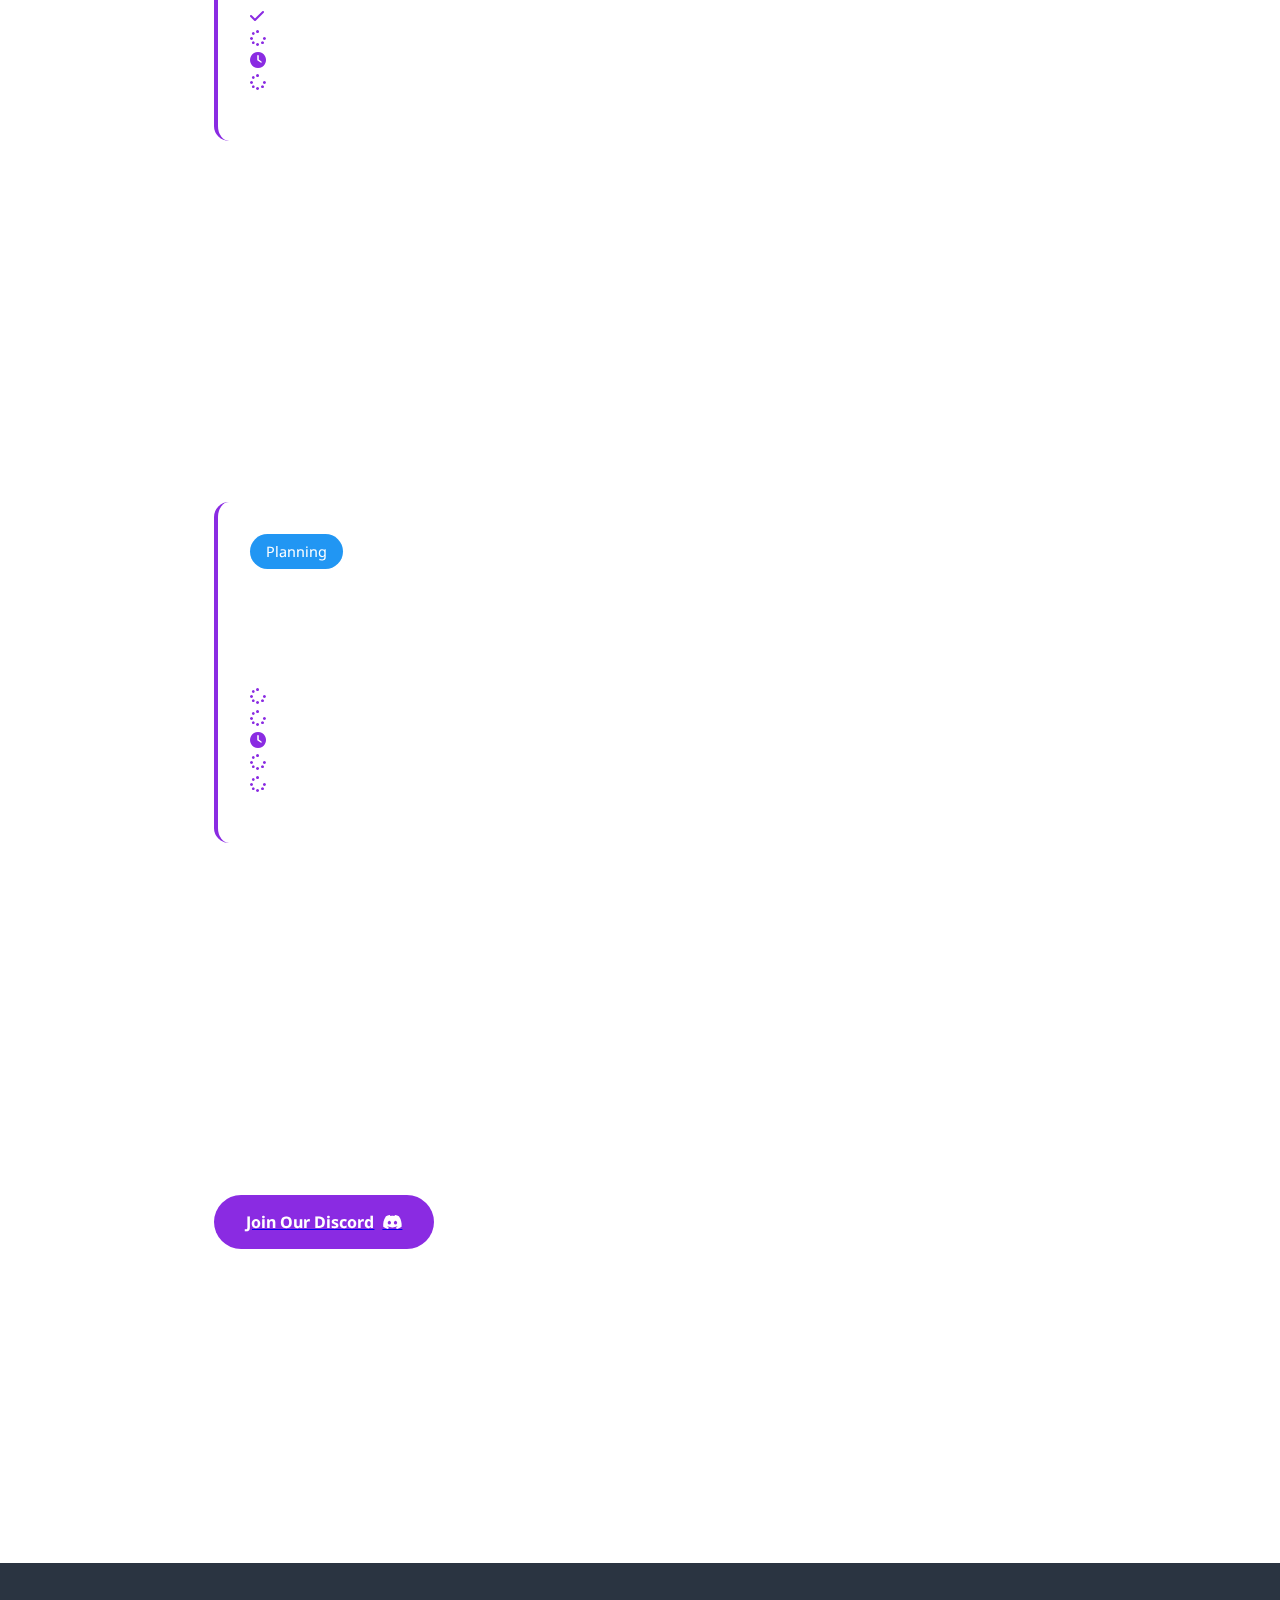
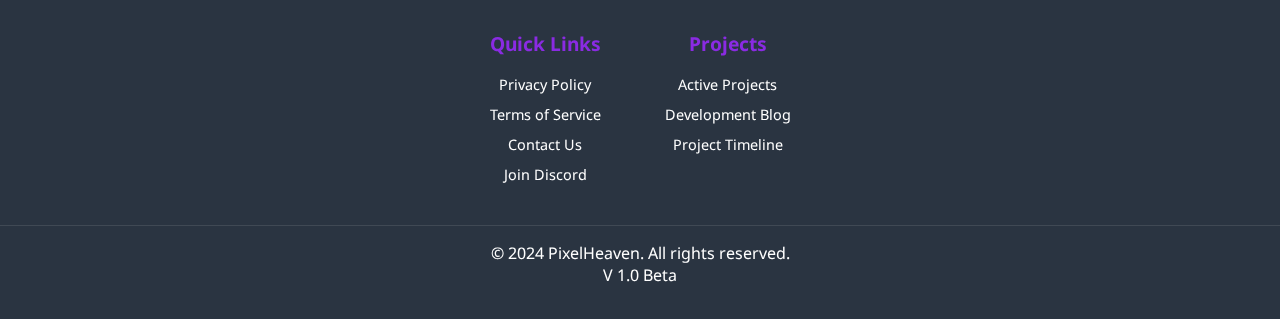
<file: CurrentProjects.html>
.<!DOCTYPE html>
<html lang="en">
<head>
  <meta charset="UTF-8">
  <meta name="viewport" content="width=device-width, initial-scale=1.0">
  <title>Current Projects - PixelHeaven</title>
  <link rel="stylesheet" href="https://cdnjs.cloudflare.com/ajax/libs/font-awesome/6.0.0/css/all.min.css">
  <style>
    @import url('https://fonts.googleapis.com/css?family=Noto Sans:700|Noto Sans:400');

    :root {
      --font: 'Noto Sans', ui-sans-serif;
      --p: 1rem;
      --h: 1.2rem;
      --white: #fff;
      --black: #000;
      --accent: #8A2BE2;
    }

    html {
      scroll-behavior: smooth;
    }

    h1, p {
      margin: 0;
      line-height: 1.4;
    }

    body {
      background-image: url("https://assets.codepen.io/9051928/gradient.png");
      background-size: 100vw;
      background-position: 0 0;
      height: 100vh;
      color: var(--white);
      font-family: var(--font);
      font-weight: 400;
      font-size: var(--p);
      margin: 0;
      position: relative;
      overflow-x: hidden;
    }

    .scroll-progress {
      position: fixed;
      top: 0;
      left: 0;
      width: 100%;
      height: 3px;
      background: linear-gradient(to right, var(--accent), var(--white));
      transform-origin: 0 50%;
      transform: scaleX(0);
      transition: transform 0.1s ease;
      z-index: 1001;
    }

    nav {
      position: fixed;
      top: 0;
      width: 100%;
      height: 6rem;
      display: flex;
      padding: 0 2rem;
      box-sizing: border-box;
      z-index: 1000;
    }

    .menu {
      position: relative;
      display: flex;
      flex-direction: row;
      justify-content: space-between;
      align-items: center;
      width: 100%;
      gap: 2rem;
      z-index: 5;
      font-size: var(--h);
    }

    .menu-items {
      display: flex;
      gap: 2rem;
      align-items: center;
    }

    .dropdown {
      position: relative;
      display: inline-block;
    }

    .dropdown-content {
      transform: translateY(10px);
      opacity: 0;
      transition: all 0.3s ease;
      pointer-events: none;
      position: absolute;
      background: rgba(225, 225, 225, 0.1);
      backdrop-filter: blur(30px);
      min-width: 200px;
      border-radius: 10px;
      padding: 1rem;
      z-index: 1;
    }

    .dropdown:hover .dropdown-content {
      transform: translateY(0);
      opacity: 1;
      pointer-events: all;
      display: block;
    }

    .dropdown-content a {
      color: var(--white);
      text-decoration: none;
      display: block;
      padding: 0.5rem;
      transition: all 0.3s ease;
    }

    .dropdown-content a:hover {
      background: var(--accent);
      border-radius: 5px;
    }

    .backdrop {
      width: 100%;
      height: 100%;
      position: absolute;
      z-index: 1;
      top: 0;
      opacity: 1;
      backdrop-filter: blur(30px);
      background: rgba(225, 225, 225, 0.05);
      mask-image: linear-gradient(rgb(0, 0, 0) 50%, rgba(0, 0, 0, 0.8) 70%, rgba(0, 0, 0, 0) 100%);
      inset: -1rem 0;
    }

    button {
      border-radius: 5rem;
      padding: 1rem 2rem;
      border: 1px solid var(--white);
      background-color: transparent;
      font-family: var(--font);
      font-size: var(--p);
      color: var(--white);
      transition: all 0.3s ease;
      cursor: pointer;
    }

    .discord-btn {
      background: var(--accent);
      border: none;
      font-weight: bold;
      display: flex;
      align-items: center;
      gap: 0.5rem;
      padding: 1rem 2rem;
      position: relative;
      overflow: hidden;
    }

    .discord-btn::before {
      content: '';
      position: absolute;
      top: 0;
      left: -100%;
      width: 100%;
      height: 100%;
      background: linear-gradient(
        120deg,
        transparent,
        rgba(255, 255, 255, 0.2),
        transparent
      );
      transition: 0.5s;
    }

    .discord-btn:hover::before {
      left: 100%;
    }

    button:hover {
      background-color: var(--accent);
      border: 1px solid var(--accent);
      transform: translateY(-2px);
    }

    main {
      min-height: 100vh;
      display: flex;
      flex-direction: column;
      align-items: center;
      justify-content: flex-start;
      padding: 8rem 2rem 250px;
      gap: 2rem;
    }

    .hero-section {
      text-align: center;
      margin-bottom: 4rem;
    }

    .hero-section h1 {
      font-size: 4rem;
      margin-bottom: 1rem;
      background: linear-gradient(45deg, var(--white), var(--accent));
      -webkit-background-clip: text;
      -webkit-text-fill-color: transparent;
      animation: gradientFlow 8s ease infinite;
    }

    @keyframes gradientFlow {
      0% { background-position: 0% 50%; }
      50% { background-position: 100% 50%; }
      100% { background-position: 0% 50%; }
    }

    .content-container {
      width: 70%;
      max-width: 1200px;
      background: rgba(255, 255, 255, 0.1);
      backdrop-filter: blur(20px);
      border-radius: 20px;
      padding: 2rem;
      margin: 2rem auto;
      transition: transform 0.3s ease, box-shadow 0.3s ease;
      animation: fadeIn 0.5s ease;
    }

    .content-container:hover {
      transform: translateY(-5px);
      box-shadow: 0 10px 30px rgba(138, 43, 226, 0.2);
    }

    .timeline {
      position: relative;
      padding: 2rem 0;
    }

    .timeline-item {
      background: rgba(255, 255, 255, 0.1);
      border-radius: 15px;
      padding: 2rem;
      margin: 2rem 0;
      position: relative;
      border-left: 4px solid var(--accent);
    }

    .project-status {
      display: inline-block;
      padding: 0.5rem 1rem;
      border-radius: 20px;
      font-size: 0.9rem;
      margin-bottom: 1rem;
    }

    .status-active {
      background: #4CAF50;
    }

    .status-planning {
      background: #2196F3;
    }

    .progress-bar {
      width: 100%;
      height: 10px;
      background: rgba(255, 255, 255, 0.1);
      border-radius: 5px;
      margin: 1rem 0;
    }

    .progress-fill {
      height: 100%;
      background: var(--accent);
      border-radius: 5px;
      transition: width 0.3s ease;
    }

    footer {
      background: rgba(31, 41, 55, 0.95);
      backdrop-filter: blur(10px);
      padding: 2rem 0;
      margin-top: auto;
      text-align: center;
      position: relative;
      width: 100%;
    }

    .footer-content {
      display: flex;
      justify-content: center;
      gap: 4rem;
      padding: 1rem;
    }

    .footer-section h3 {
      color: var(--accent);
      margin-bottom: 1rem;
      font-size: 1.2rem;
    }

    .footer-section ul {
      list-style: none;
      padding: 0;
      margin: 0;
    }

    .footer-section ul li {
      margin: 0.5rem 0;
    }

    .footer-section ul li a {
      color: var(--white);
      text-decoration: none;
      transition: color 0.3s ease;
      font-size: 0.9rem;
    }

    .footer-section ul li a:hover {
      color: var(--accent);
    }

    .footer-bottom {
      border-top: 1px solid rgba(255, 255, 255, 0.1);
      padding-top: 1rem;
      margin-top: 1rem;
    }
  </style>
</head>
<body>
<div class="scroll-progress"></div>

<nav>
  <div class="menu">
    <div class="menu-items">
      <a href="index.html" style="text-decoration: none;">
        <button style="margin-right: 2rem;">
          <i class="fas fa-home"></i> Home
        </button>
      </a>
      <div class="dropdown">
        <button>Projects</button>
        <div class="dropdown-content">
          <a href="PixelHeavenGames.html">PixelHeavenGames</a>
          <a href="CurrentProjects.html">Current Projects</a>
          <a href="#">Project Archive</a>
          <a href="#">Development Updates</a>
        </div>
      </div>
      <div class="dropdown">
        <button>Resources</button>
        <div class="dropdown-content">
          <a href="CodeTemplates.html">Code Templates</a>
          <a href="OpenSource.html">Open Source</a>
          <a href="#">Documentation</a>
          <a href="#">Tutorials</a>
        </div>
      </div>
      <div class="dropdown">
        <button>Company</button>
        <div class="dropdown-content">
          <a href="#">About Us</a>
          <a href="#">Development Blog</a>
          <a href="#">Team</a>
          <a href="#">Careers</a>
        </div>
      </div>
    </div>
    <a href="https://discord.gg/kKqm9AWKmj" target="_blank">
      <button class="discord-btn">
        Join Discord
        <i class="fab fa-discord"></i>
      </button>
    </a>
  </div>
  <div class="backdrop"></div>
</nav>

<main>
  <div class="hero-section">
    <h1>Current Projects</h1>
    <p>Tracking Our Active Developments</p>
  </div>

  <div class="content-container">
    <h2>Project Overview</h2>
    <p>Here's what we're currently working on at PixelHeaven. Our projects range from game development to platform improvements and community initiatives.</p>
  </div>

  <div class="content-container">
    <h2>Active Development</h2>
    <div class="timeline">
      <div class="timeline-item">
        <span class="project-status status-active">Active Development</span>
        <h3>PixelHeavenGames</h3>
        <p>Next genration online ads free mini game site.</p>
        <div class="progress-bar">
          <div class="progress-fill" style="width: 25%"></div>
        </div>
        <p>Progress: 25% Complete</p>
        <ul style="list-style-type: none; padding: 0;">
          <li><i class="fas fa-spinner" style="color: var(--accent);"></i> Sites style</li>
          <li><i class="fas fa-spinner" style="color: var(--accent);"></i> Games</li>
          <li><i class="fas fa-check" style="color: var(--accent);"></i> Site build</li>
          <li><i class="fas fa-check" style="color: var(--accent);"></i> Team</li>
          <li><i class="fas fa-clock" style="color: var(--accent);"></i> Animations</li>
          <li><i class="fas fa-clock" style="color: var(--accent);"></i> Achievement System</li>
          <li><i class="fas fa-clock" style="color: var(--accent);"></i> Social Integration</li>
          <li><i class="fas fa-clock" style="color: var(--accent);"></i> Cross-Platform Play</li>
        </ul>
      </div>

      <div class="timeline-item">
        <span class="project-status status-active">Active Development</span>
        <h3>PixelHeaven Platform 2.0</h3>
        <p>Major platform update focusing on enhanced user experience and social features.</p>
        <div class="progress-bar">
          <div class="progress-fill" style="width: 20%"></div>
        </div>
        <p>Progress: 20% Complete</p>
        <ul style="list-style-type: none; padding: 0;">
          <li><i class="fas fa-check" style="color: var(--accent);"></i> New UI design</li>
          <li><i class="fas fa-spinner" style="color: var(--accent);"></i> Social hub implementation</li>
          <li><i class="fas fa-clock" style="color: var(--accent);"></i> Cross-platform integration</li>
          <li><i class="fas fa-spinner" style="color: var(--accent);"></i> Bugs</li>
        </ul>
      </div>
    </div>
  </div>

  <div class="content-container">
    <h2>Planning Phase</h2>
    <div class="timeline">
      <div class="timeline-item">
        <span class="project-status status-planning">Planning</span>
        <h3>New platform for Kali Linux lerning and more</h3>
        <p>A new platfom for chat aplications and new servers.</p>
        <ul style="list-style-type: none; padding: 0;">
          <li><i class="fas fa-spinner" style="color: var(--accent);"></i> Concept development</li>
          <li><i class="fas fa-spinner" style="color: var(--accent);"></i> Technical planning</li>
          <li><i class="fas fa-clock" style="color: var(--accent);"></i> Team assembly</li>
          <li><i class="fas fa-spinner" style="color: var(--accent);"></i> GUI</li>
          <li><i class="fas fa-spinner" style="color: var(--accent);"></i> Content</li>
        </ul>
      </div>
    </div>
  </div>

  <div class="content-container">
    <h2>Get Involved</h2>
    <p>Want to contribute to our projects or provide feedback? Join our community!</p>
    <div style="text-align: center; margin-top: 2rem;">
      <a href="https://discord.gg/kKqm9AWKmj" target="_blank">
        <button class="discord-btn">
          Join Our Discord
          <i class="fab fa-discord"></i>
        </button>
      </a>
    </div>
  </div>
</main>

<footer>
  <div class="footer-content">
    <div class="footer-section">
      <h3>Quick Links</h3>
      <ul>
        <li><a href="Privacy policy, 2, 2025.pdf">Privacy Policy</a></li>
        <li><a href="#">Terms of Service</a></li>
        <li><a href="#">Contact Us</a></li>
        <li><a href="#">Join Discord</a></li>
      </ul>
    </div>
    <div class="footer-section">
      <h3>Projects</h3>
      <ul>
        <li><a href="#">Active Projects</a></li>
        <li><a href="#">Development Blog</a></li>
        <li><a href="#">Project Timeline</a></li>
      </ul>
    </div>
  </div>
  <div class="footer-bottom">
    <p>© 2024 PixelHeaven. All rights reserved.</p>
    <p>V 1.0 Beta</p>
  </div>
</footer>

<script>
window.addEventListener('scroll', () => {
  const scrollProgress = document.querySelector('.scroll-progress');
  const scrollPx = document.documentElement.scrollTop;
  const winHeightPx = document.documentElement.scrollHeight - document.documentElement.clientHeight;
  const scrolled = `${scrollPx / winHeightPx * 100}%`;
  
  scrollProgress.style.transform = `scaleX(${scrollPx / winHeightPx})`;
});
</script>

</body>
</html>
</file>
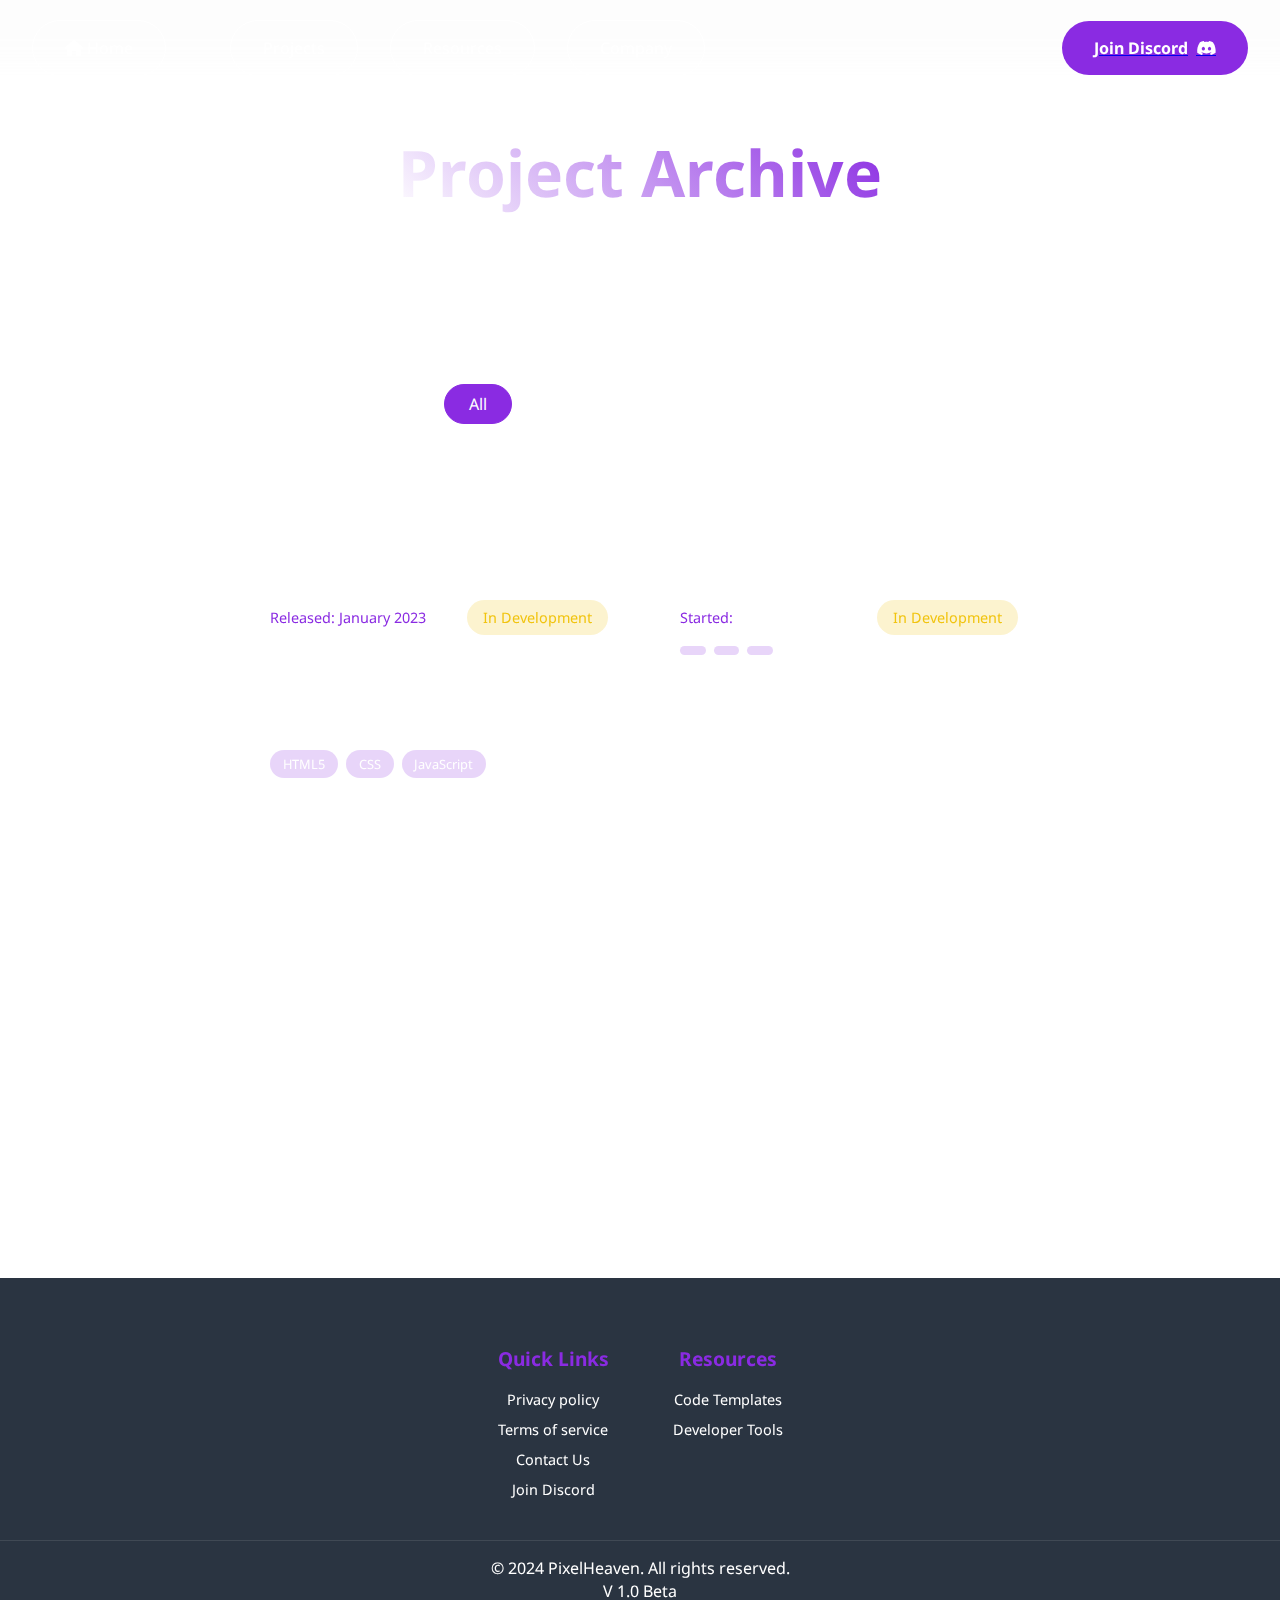
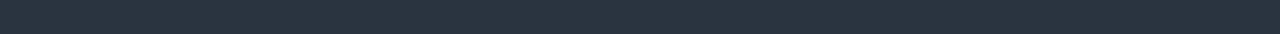
<file: project-archive.html>
<!DOCTYPE html>
<html lang="en">
<head>
  <meta charset="UTF-8">
  <meta name="viewport" content="width=device-width, initial-scale=1.0">
  <title>Project Archive - PixelHeaven</title>
  <link rel="stylesheet" href="https://cdnjs.cloudflare.com/ajax/libs/font-awesome/6.0.0/css/all.min.css">
  <style>
    @import url('https://fonts.googleapis.com/css?family=Noto Sans:700|Noto Sans:400');

    :root {
      --font: 'Noto Sans', ui-sans-serif;
      --p: 1rem;
      --h: 1.2rem;
      --white: #fff;
      --black: #000;
      --accent: #8A2BE2;
    }

    html {
      scroll-behavior: smooth;
    }

    h1, p {
      margin: 0;
      line-height: 1.4;
    }

    body {
      background-image: url("https://assets.codepen.io/9051928/gradient.png");
      background-size: 100vw;
      background-position: 0 0;
      height: 100vh;
      color: var(--white);
      font-family: var(--font);
      font-weight: 400;
      font-size: var(--p);
      margin: 0;
      position: relative;
      overflow-x: hidden;
    }

    .scroll-progress {
      position: fixed;
      top: 0;
      left: 0;
      width: 100%;
      height: 3px;
      background: linear-gradient(to right, var(--accent), var(--white));
      transform-origin: 0 50%;
      transform: scaleX(0);
      transition: transform 0.1s ease;
      z-index: 1001;
    }

    nav {
      position: fixed;
      top: 0;
      width: 100%;
      height: 6rem;
      display: flex;
      padding: 0 2rem;
      box-sizing: border-box;
      z-index: 1000;
    }

    .menu {
      position: relative;
      display: flex;
      flex-direction: row;
      justify-content: space-between;
      align-items: center;
      width: 100%;
      gap: 2rem;
      z-index: 5;
      font-size: var(--h);
    }

    .menu-items {
      display: flex;
      gap: 2rem;
      align-items: center;
    }

    .dropdown {
      position: relative;
      display: inline-block;
    }

    .dropdown-content {
      transform: translateY(10px);
      opacity: 0;
      transition: all 0.3s ease;
      pointer-events: none;
      position: absolute;
      background: rgba(225, 225, 225, 0.1);
      backdrop-filter: blur(30px);
      min-width: 200px;
      border-radius: 10px;
      padding: 1rem;
      z-index: 1;
    }
    .dropdown:hover .dropdown-content {
      transform: translateY(0);
      opacity: 1;
      pointer-events: all;
      display: block;
    }

    .dropdown-content a {
      color: var(--white);
      text-decoration: none;
      display: block;
      padding: 0.5rem;
      transition: all 0.3s ease;
    }

    .dropdown-content a:hover {
      background: var(--accent);
      border-radius: 5px;
    }

    .backdrop {
      width: 100%;
      height: 100%;
      position: absolute;
      z-index: 1;
      top: 0;
      opacity: 1;
      backdrop-filter: blur(30px);
      background: rgba(225, 225, 225, 0.05);
      mask-image: linear-gradient(rgb(0, 0, 0) 50%, rgba(0, 0, 0, 0.8) 70%, rgba(0, 0, 0, 0) 100%);
      inset: -1rem 0;
    }

    button {
      border-radius: 5rem;
      padding: 1rem 2rem;
      border: 1px solid var(--white);
      background-color: transparent;
      font-family: var(--font);
      font-size: var(--p);
      color: var(--white);
      transition: all 0.3s ease;
      cursor: pointer;
    }

    .discord-btn {
      background: var(--accent);
      border: none;
      font-weight: bold;
      display: flex;
      align-items: center;
      gap: 0.5rem;
      padding: 1rem 2rem;
      position: relative;
      overflow: hidden;
    }

    .discord-btn::before {
      content: '';
      position: absolute;
      top: 0;
      left: -100%;
      width: 100%;
      height: 100%;
      background: linear-gradient(
        120deg,
        transparent,
        rgba(255, 255, 255, 0.2),
        transparent
      );
      transition: 0.5s;
    }

    .discord-btn:hover::before {
      left: 100%;
    }

    button:hover {
      background-color: var(--accent);
      border: 1px solid var(--accent);
      transform: translateY(-2px);
    }

    /* Project Archive specific styles */
    .project-archive-grid {
      display: grid;
      grid-template-columns: repeat(auto-fit, minmax(300px, 1fr));
      gap: 2rem;
      padding: 2rem;
    }

    .project-item {
      background: rgba(255, 255, 255, 0.1);
      backdrop-filter: blur(20px);
      border-radius: 15px;
      padding: 1.5rem;
      transition: all 0.3s ease;
      position: relative;
      overflow: hidden;
    }

    .project-item:hover {
      transform: translateY(-5px);
      box-shadow: 0 10px 30px rgba(138, 43, 226, 0.2);
    }

    .project-status {
      position: absolute;
      top: 1rem;
      right: 1rem;
      padding: 0.5rem 1rem;
      border-radius: 20px;
      font-size: 0.9rem;
    }

    .status-completed {
      background: rgba(39, 174, 96, 0.2);
      color: #27AE60;
    }

    .status-ongoing {
      background: rgba(241, 196, 15, 0.2);
      color: #F1C40F;
    }
    .project-date {
      color: var(--accent);
      font-size: 0.9rem;
      margin-bottom: 0.5rem;
    }

    .project-tech {
      display: flex;
      gap: 0.5rem;
      flex-wrap: wrap;
      margin-top: 1rem;
    }

    .tech-tag {
      background: rgba(138, 43, 226, 0.2);
      padding: 0.3rem 0.8rem;
      border-radius: 15px;
      font-size: 0.8rem;
    }

    .project-links {
      display: flex;
      gap: 1rem;
      margin-top: 1.5rem;
    }

    .project-links a {
      color: var(--white);
      text-decoration: none;
      display: flex;
      align-items: center;
      gap: 0.5rem;
      transition: color 0.3s ease;
    }

    .project-links a:hover {
      color: var(--accent);
    }

    .filter-buttons {
      display: flex;
      gap: 1rem;
      justify-content: center;
      margin: 2rem 0;
    }

    .filter-btn {
      background: transparent;
      border: 1px solid var(--white);
      color: var(--white);
      padding: 0.5rem 1.5rem;
      border-radius: 20px;
      cursor: pointer;
      transition: all 0.3s ease;
    }

    .filter-btn.active {
      background: var(--accent);
      border-color: var(--accent);
    }
    /* Add these styles to fix the layout and appearance */

main {
  min-height: 100vh;
  display: flex;
  flex-direction: column;
  align-items: center;
  justify-content: flex-start;
  padding: 8rem 2rem 250px;
  gap: 2rem;
}

.hero-section {
  text-align: center;
  margin-bottom: 4rem;
}

.hero-section h1 {
  font-size: 4rem;
  margin-bottom: 1rem;
  background: linear-gradient(45deg, var(--white), var(--accent));
  -webkit-background-clip: text;
  -webkit-text-fill-color: transparent;
  animation: gradientFlow 8s ease infinite;
}

.content-container {
  width: 70%;
  max-width: 1200px;
  background: rgba(255, 255, 255, 0.1);
  backdrop-filter: blur(20px);
  border-radius: 20px;
  padding: 2rem;
  margin: 2rem auto;
  transition: transform 0.3s ease, box-shadow 0.3s ease;
}
footer {
  background: rgba(31, 41, 55, 0.95);
  backdrop-filter: blur(10px);
  padding: 2rem 0;
  margin-top: auto;
  text-align: center;
  position: relative;
  width: 100%;
}

.footer-content {
  display: flex;
  justify-content: center;
  gap: 4rem;
  padding: 1rem;
}

.footer-section h3 {
  color: var(--accent);
  margin-bottom: 1rem;
  font-size: 1.2rem;
}

.footer-section ul {
  list-style: none;
  padding: 0;
  margin: 0;
}

.footer-section ul li {
  margin: 0.5rem 0;
}

.footer-section ul li a {
  color: var(--white);
  text-decoration: none;
  transition: color 0.3s ease;
  font-size: 0.9rem;
}

.footer-section ul li a:hover {
  color: var(--accent);
}

.footer-bottom {
  border-top: 1px solid rgba(255, 255, 255, 0.1);
  padding-top: 1rem;
  margin-top: 1rem;
}


@keyframes gradientFlow {
  0% { background-position: 0% 50%; }
  50% { background-position: 100% 50%; }
  100% { background-position: 0% 50%; }
}

  </style>
</head>
<body>
<div class="scroll-progress"></div>

<nav>
  <div class="menu">
    <div class="menu-items">
      <a href="index.html" style="text-decoration: none;">
        <button style="margin-right: 2rem;">
          <i class="fas fa-home"></i> Home
        </button>
      </a>
      <div class="dropdown">
        <button>Projects</button>
        <div class="dropdown-content">
          <a href="PixelHeavenGames.html">PixelHeavenGames</a>
          <a href="CurrentProjects.html">Current Projects</a>
          <a href="project-archive.html">Project Archive</a>
          <a href="#">Development Updates</a>
        </div>
      </div>
      <div class="dropdown">
        <button>Resources</button>
        <div class="dropdown-content">
          <a href="CodeTemplates.html">Code Templates</a>
          <a href="OpenSource.html">Open Source</a>
          <a href="#">Documentation</a>
          <a href="tutorials.html">Tutorials</a>
        </div>
      </div>
      <div class="dropdown">
        <button>Company</button>
        <div class="dropdown-content">
          <a href="about-us.html">About Us</a>
          <a href="team.html">Team</a>
        </div>
      </div>
    </div>
    <a href="https://discord.gg/kKqm9AWKmj" target="_blank">
      <button class="discord-btn">
        Join Discord
        <i class="fab fa-discord"></i>
      </button>
    </a>
  </div>
  <div class="backdrop"></div>
</nav>

<main>
    <div class="hero-section">
      <h1>Project Archive</h1>
      <p>Our Journey Through Code</p>
    </div>
  
    <div class="filter-buttons">
      <button class="filter-btn active">All</button>
      <button class="filter-btn">Web</button>
      <button class="filter-btn">Games</button>
      <button class="filter-btn">Tools</button>
    </div>
  <!--project-status status-completed-->

    <div class="content-container">
      <div class="project-archive-grid">
        <div class="project-item">
          <span class="project-status status-ongoing">In Development</span>
          <div class="project-date">Released: January 2023</div>
          <h3>PixelHeavenGames Platform</h3>
          <p>Gaming platform featuring curated digital experiences</p>
          <div class="project-tech">
            <span class="tech-tag">HTML5</span>
            <span class="tech-tag">CSS</span>
            <span class="tech-tag">JavaScript</span>
          </div>
          <div class="project-links">
            <a href="https://movieboxc17.github.io/PixelHeavenGames/index.html" target="_blank">
              <i class="fas fa-external-link-alt"></i> Live Demo
            </a>
          </div>
        </div>
        
        <div class="project-item">
          <span class="project-status status-ongoing">In Development</span>
          <div class="project-date">Started:</div>
          <h3></h3>
          <p></p>
          <div class="project-tech">
            <span class="tech-tag"></span>
            <span class="tech-tag"></span>
            <span class="tech-tag"></span>
          </div>
          <div class="project-links">
            <a href="..." target="_blank">
              <i class="fas fa-external-link-alt"></i> Preview
            </a>
            <a href="..." target="_blank">
              <i class="fab fa-github"></i> Repository
            </a>
          </div>
        </div>
      </div>
    </div>
  </main>
  
  <footer>
    <div class="footer-content">
      <div class="footer-section">
        <h3>Quick Links</h3>
        <ul>
          <li><a href="Privacy policy, 2, 2025.pdf">Privacy policy</a></li>
          <li><a href="...">Terms of service</a></li>
          <li><a href="contact.html">Contact Us</a></li>
          <li><a href="https://discord.gg/kKqm9AWKmj">Join Discord</a></li>
        </ul>
      </div>
      <div class="footer-section">
        <h3>Resources</h3>
        <ul>
          <li><a href="#">Code Templates</a></li>
          <li><a href="#">Developer Tools</a></li>
          <li><a href="#"></a></li>
        </ul>
      </div>
    </div>
    <div class="footer-bottom">
      <p>© 2024 PixelHeaven. All rights reserved.</p>
      <p>V 1.0 Beta</p>
    </div>
  </footer>
  <script>
    // Filter functionality
    const filterButtons = document.querySelectorAll('.filter-btn');
    const projectItems = document.querySelectorAll('.project-item');
    
    filterButtons.forEach(btn => {
      btn.addEventListener('click', () => {
        // Remove active class from all buttons
        filterButtons.forEach(b => b.classList.remove('active'));
        // Add active class to clicked button
        btn.classList.add('active');
        
        const filterValue = btn.textContent.toLowerCase();
        
        projectItems.forEach(item => {
          if (filterValue === 'all') {
            item.style.display = 'block';
          } else {
            const tags = item.querySelectorAll('.tech-tag');
            const hasTag = Array.from(tags).some(tag => 
              tag.textContent.toLowerCase().includes(filterValue)
            );
            item.style.display = hasTag ? 'block' : 'none';
          }
        });
      });
    });
    
    // Scroll progress bar
    window.addEventListener('scroll', () => {
      const scrollProgress = document.querySelector('.scroll-progress');
      const scrollPx = document.documentElement.scrollTop;
      const winHeightPx = document.documentElement.scrollHeight - document.documentElement.clientHeight;
      const scrolled = `${scrollPx / winHeightPx * 100}%`;
      
      scrollProgress.style.transform = `scaleX(${scrollPx / winHeightPx})`;
    });
    
    // Project hover animations
    const projects = document.querySelectorAll('.project-item');
    projects.forEach(project => {
      project.addEventListener('mouseenter', () => {
        project.style.transform = 'translateY(-5px)';
      });
      
      project.addEventListener('mouseleave', () => {
        project.style.transform = 'translateY(0)';
      });
    });
    </script>
    
    </body>
    </html>
</file>
